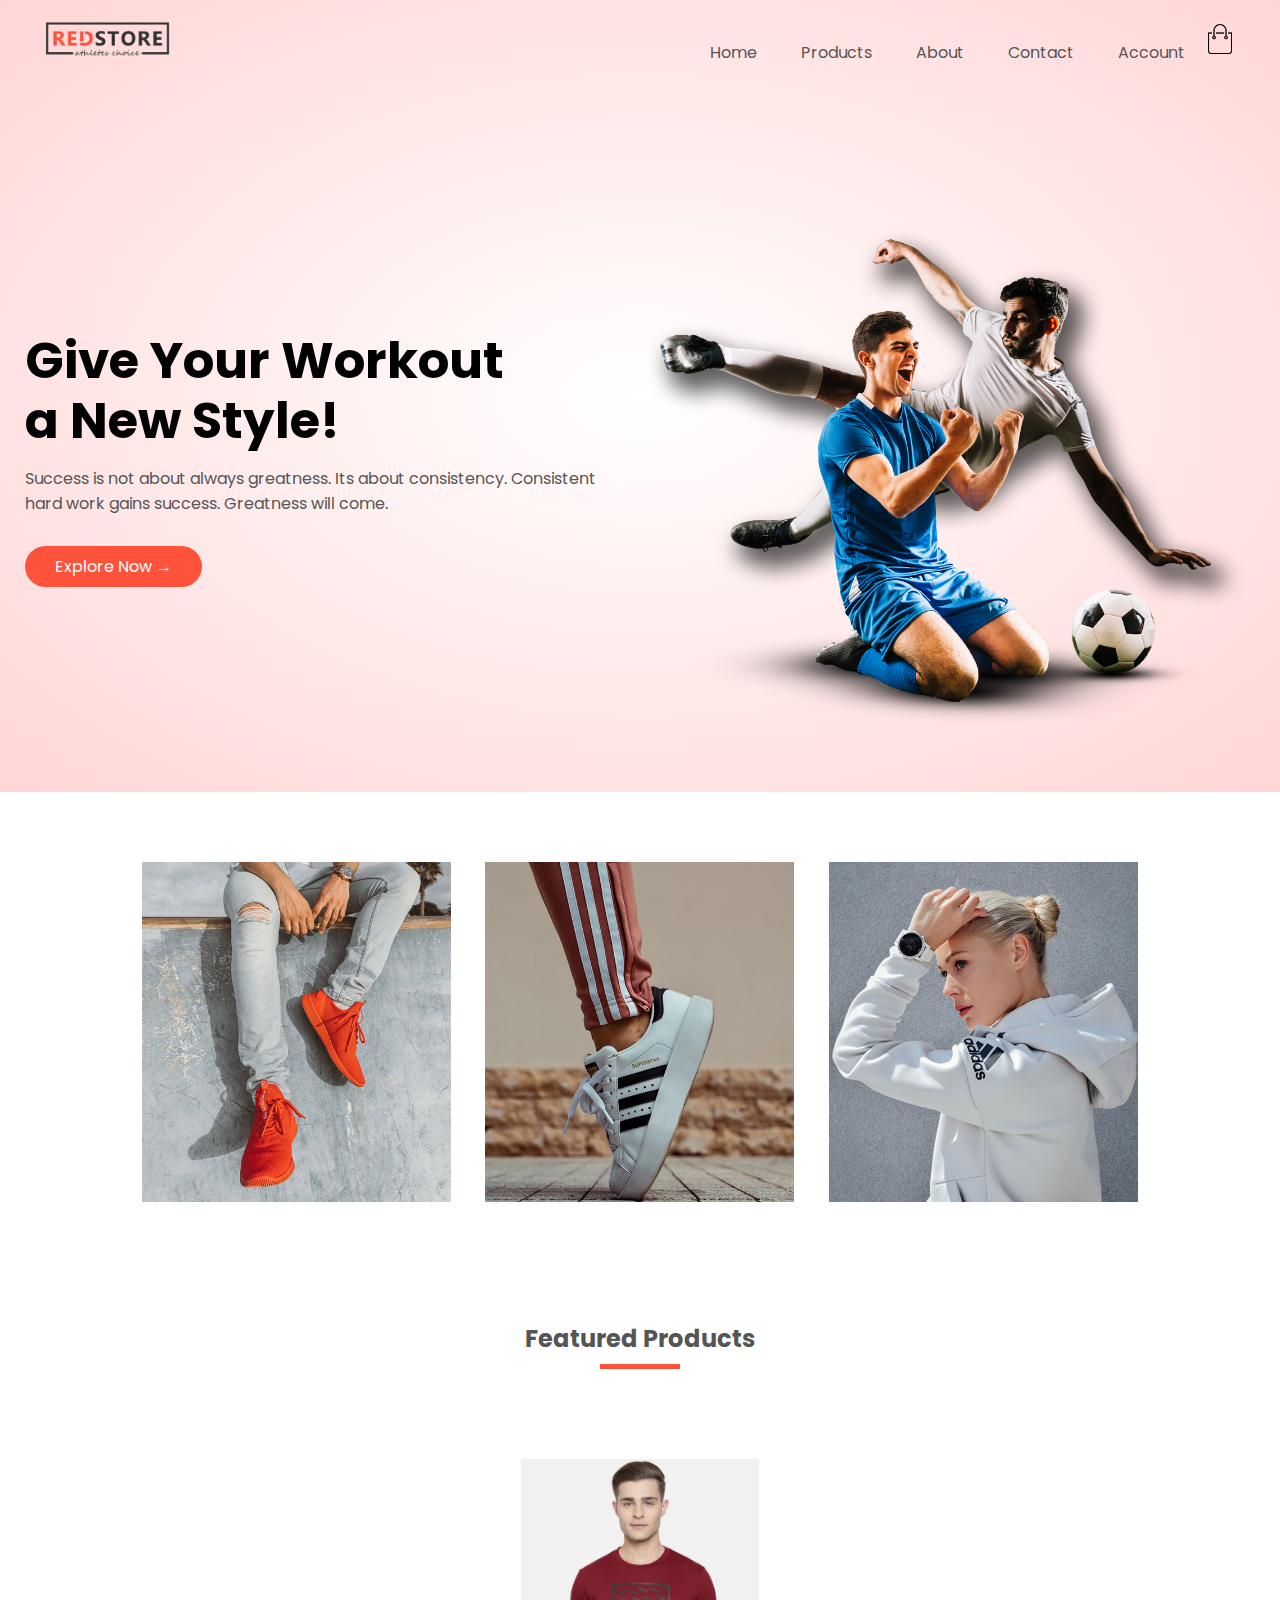
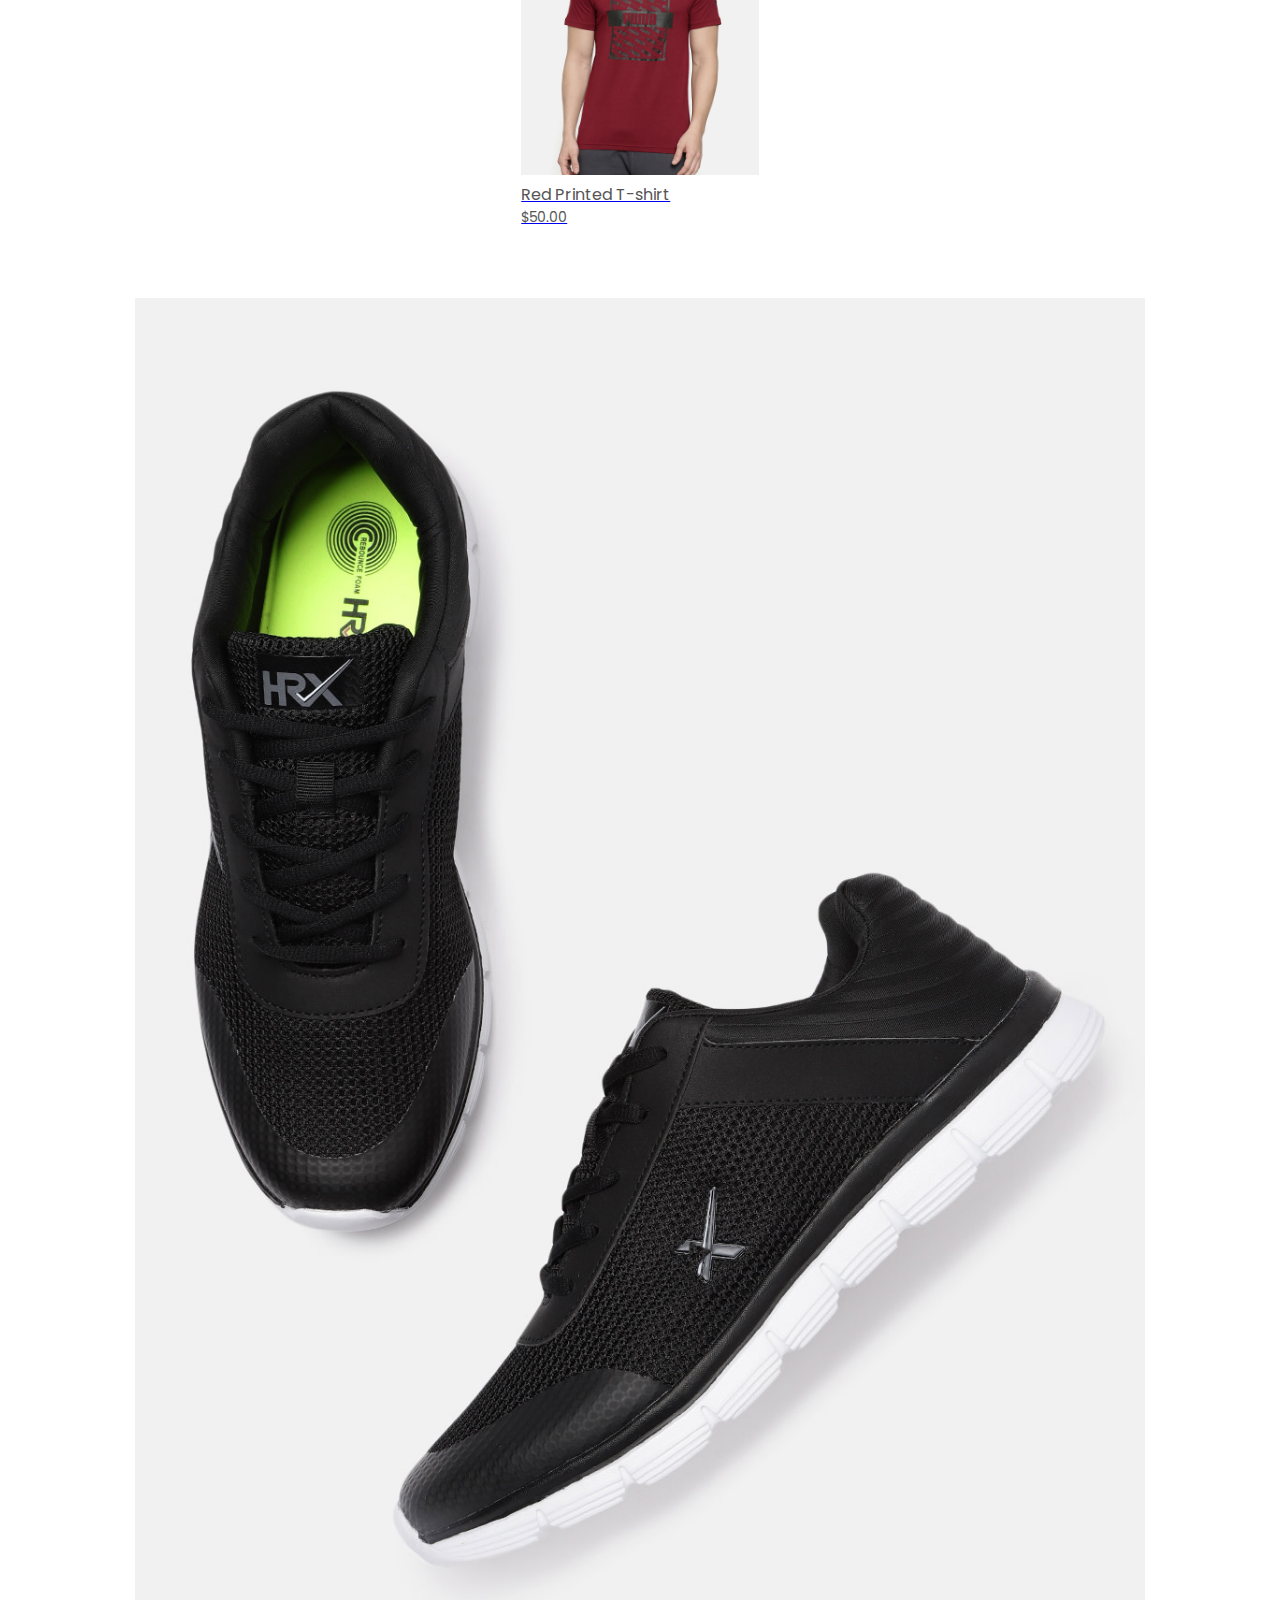
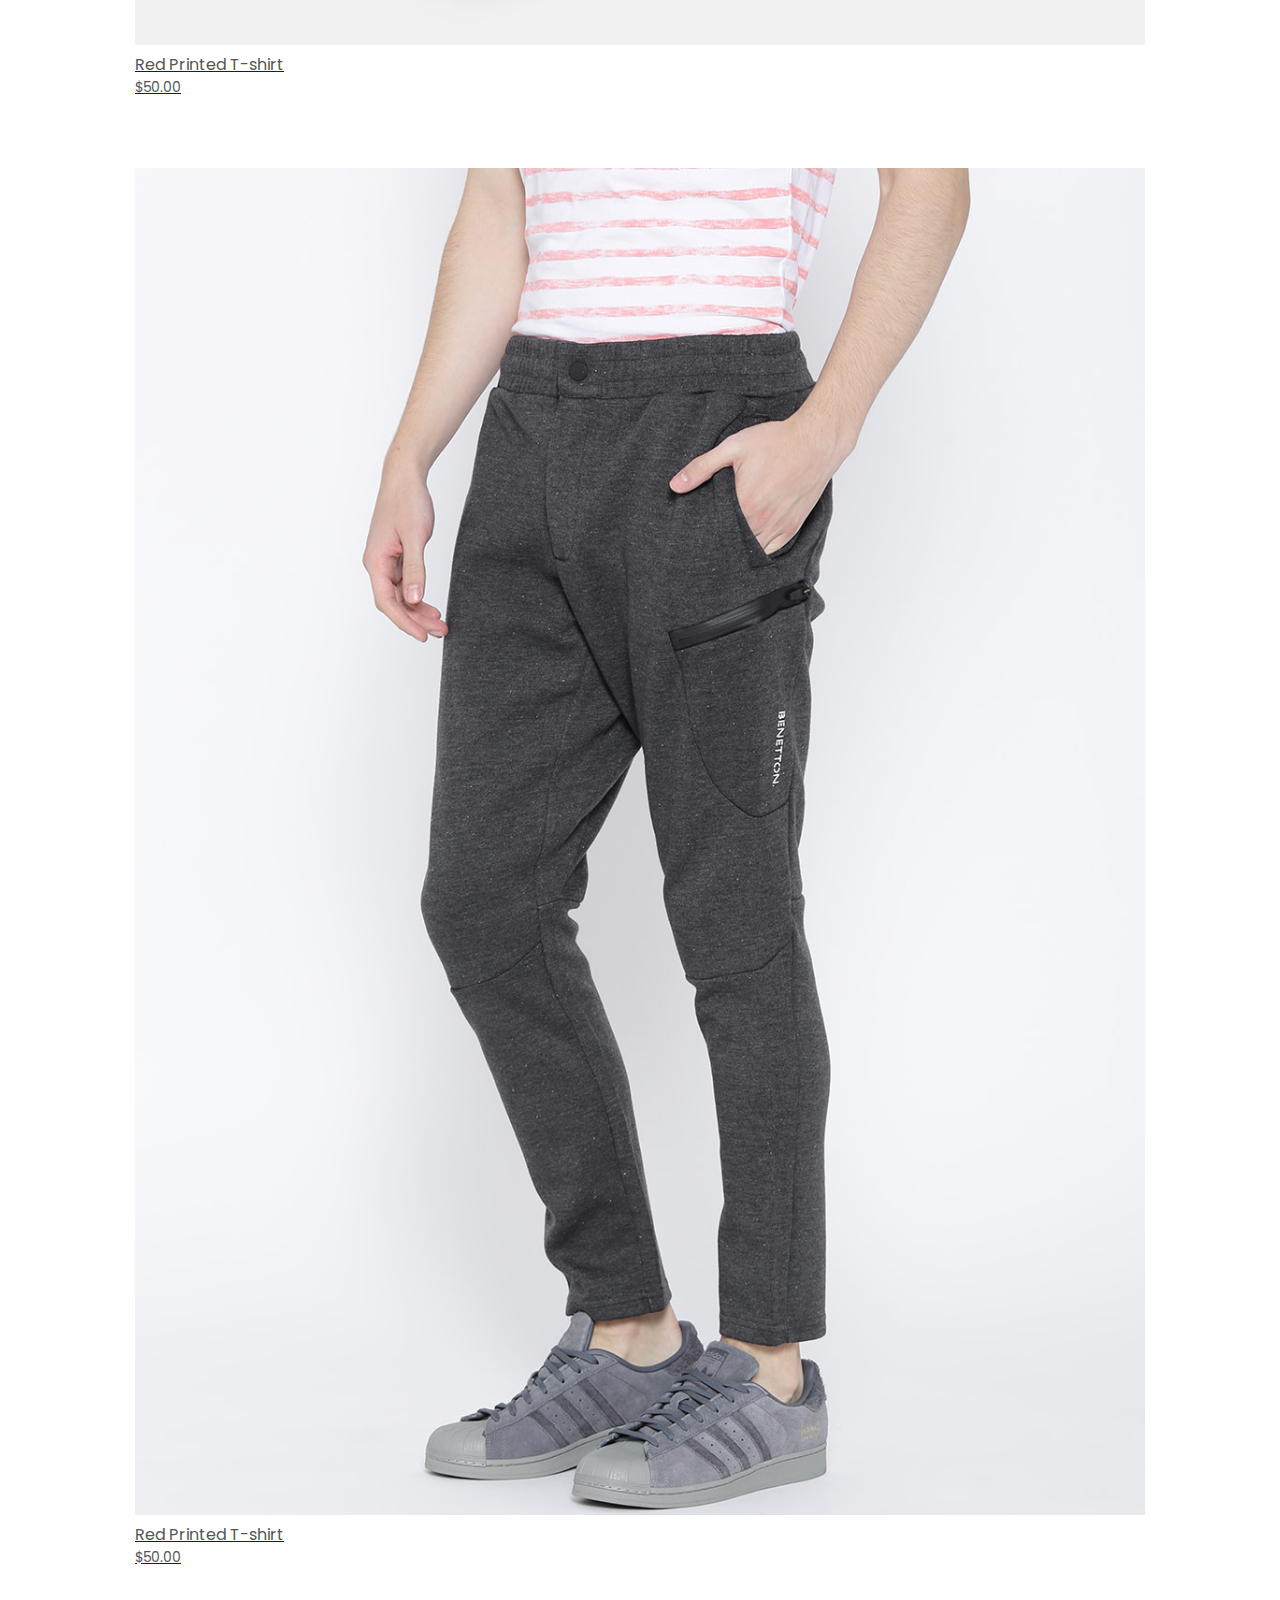
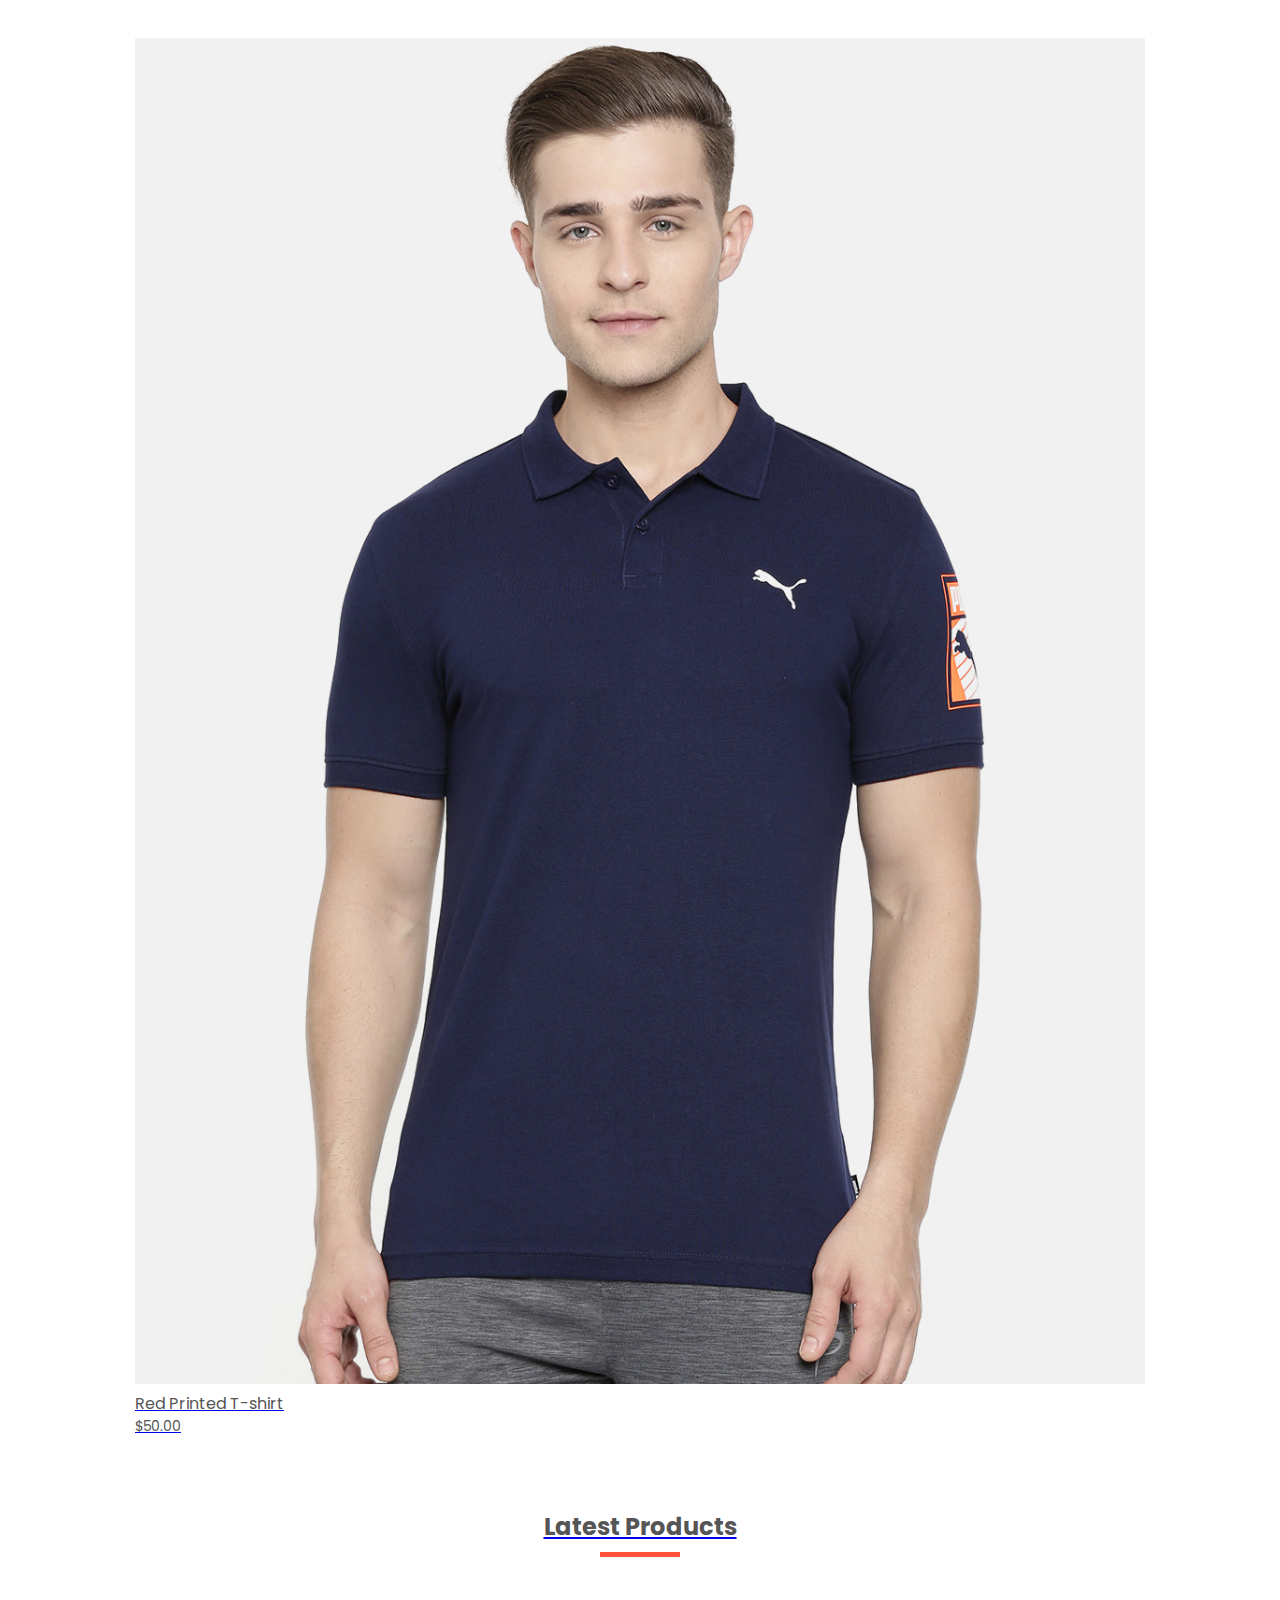
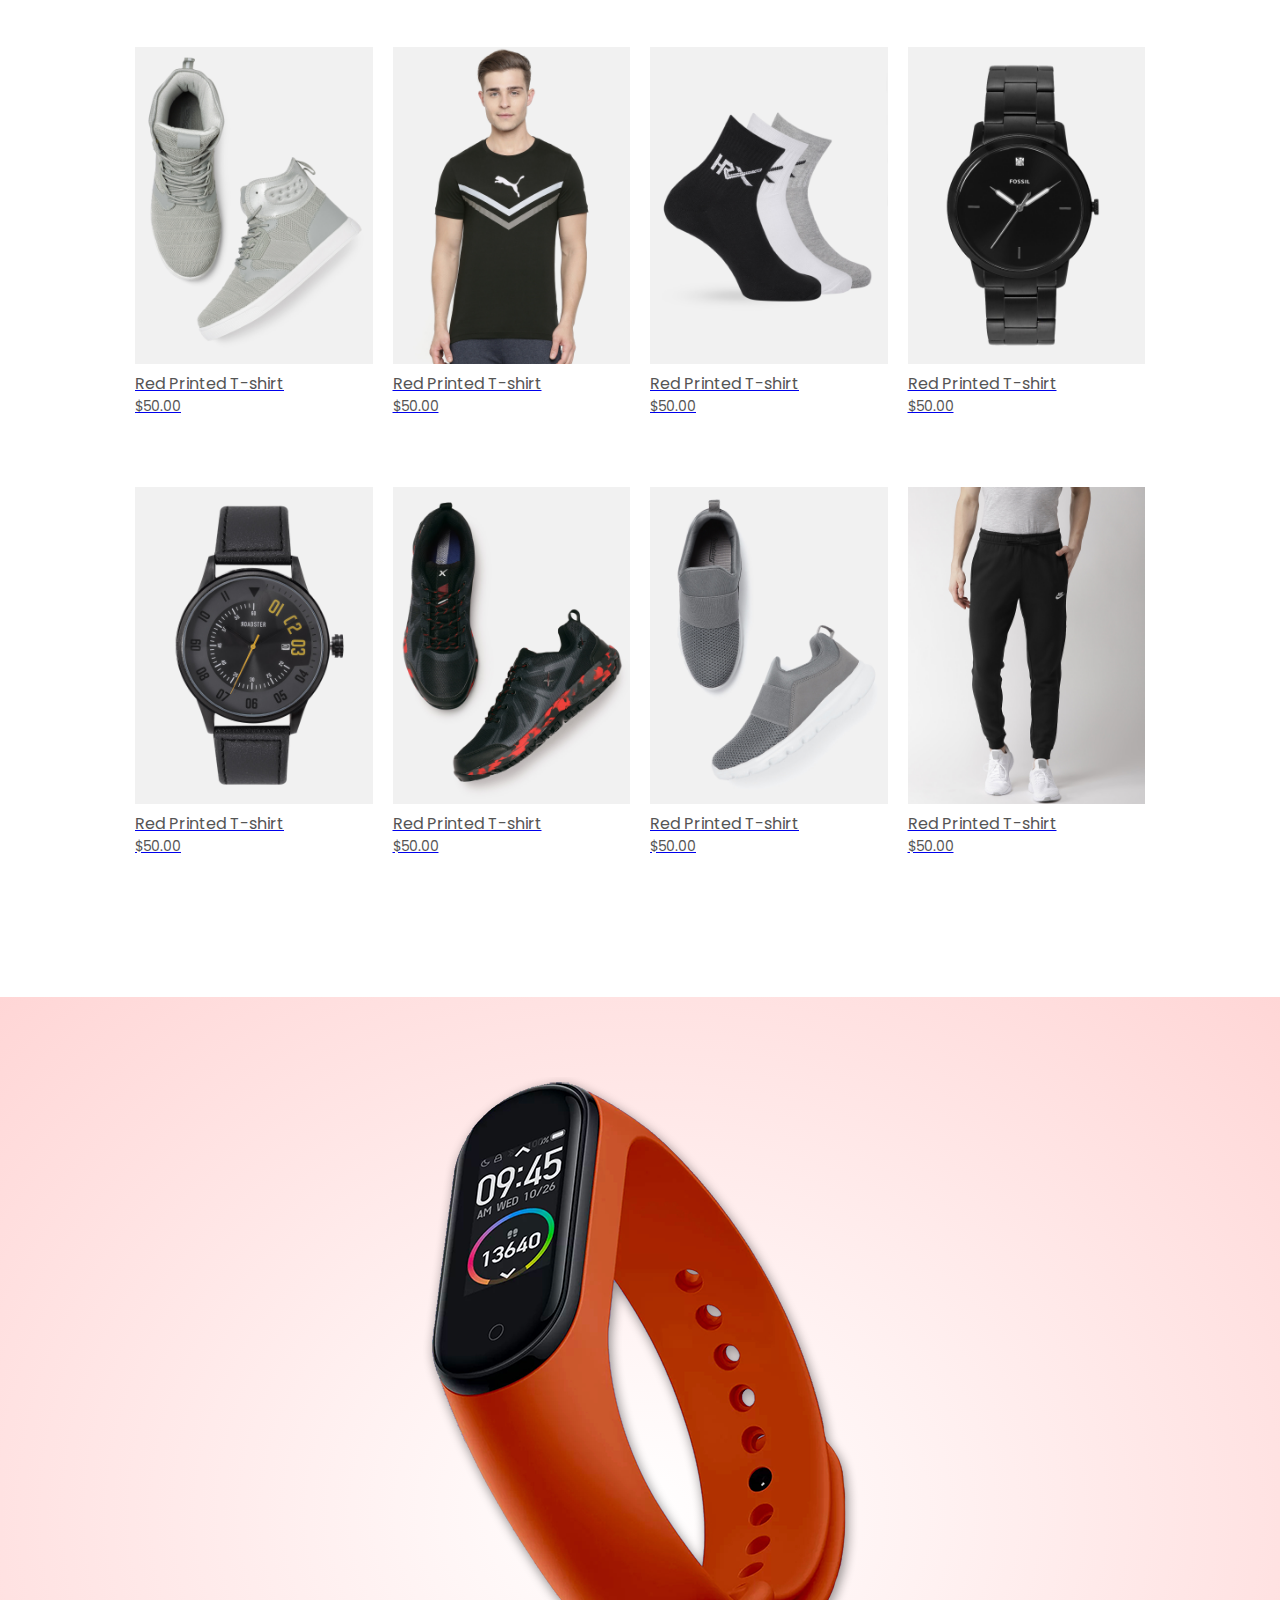
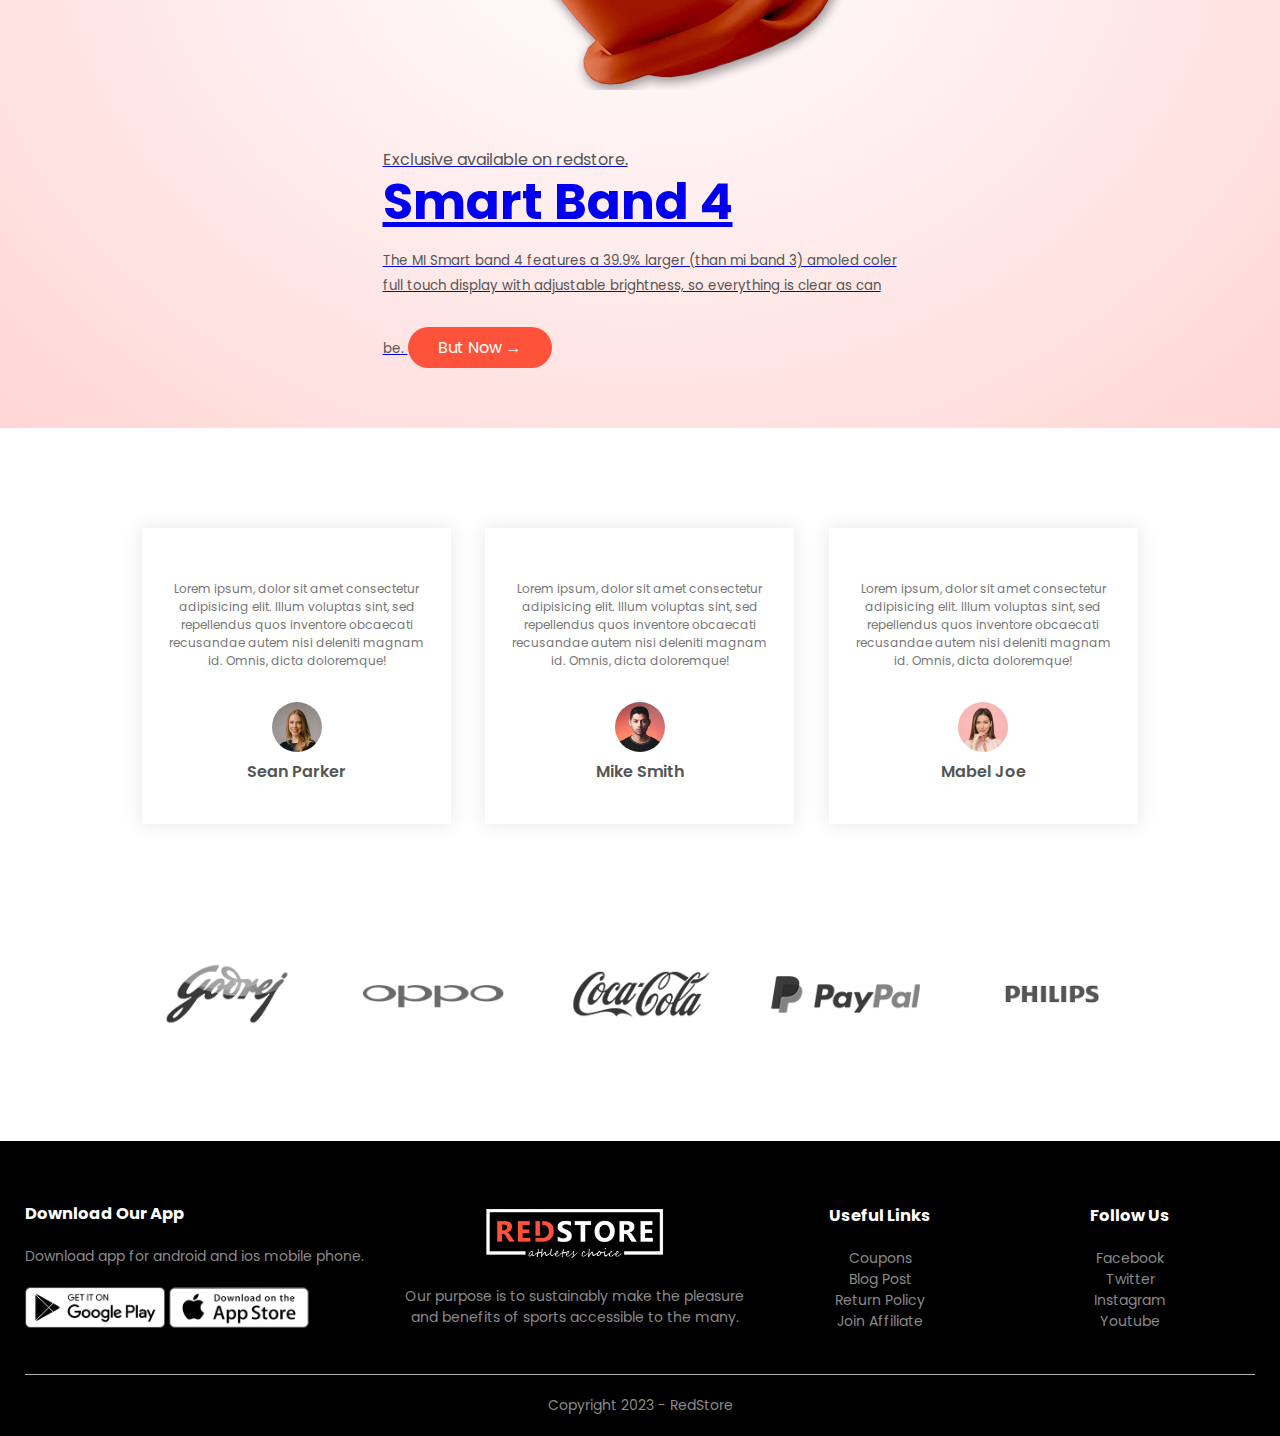
<file: index.html>
<!DOCTYPE html>
<html lang="en">

<head>
    <meta charset="UTF-8">
    <meta http-equiv="X-UA-Compatible" content="IE=edge">
    <meta name="viewport" content="width=device-width, initial-scale=1.0">
    <link rel="stylesheet"
        href="https://fonts.googleapis.com/css2?family=Poppins:wght@300;400;500;600;700&display=swap">
    <link rel="stylesheet" href="https://cdnjs.cloudflare.com/ajax/libs/font-awesome/6.3.0/css/all.min.css"
        integrity="sha512-SzlrxWUlpfuzQ+pcUCosxcglQRNAq/DZjVsC0lE40xsADsfeQoEypE+enwcOiGjk/bSuGGKHEyjSoQ1zVisanQ=="
        crossorigin="anonymous" referrerpolicy="no-referrer" />
    <title>RedStore | Ecommerce Website Design</title>
    <link rel="stylesheet" href="/style.css">
</head>

<body>
    <div class="header">
        <div class="container">
            <div class="navbar">
                <div class="logo">
                    <a href="index.html"><img src="/images/logo.png" width="125px"></a>
                </div>
                <nav>
                    <ul id="Menuitems">
                        <li> <a href="index.html">Home</a></li>
                        <li> <a href="products.html">Products</a></li>
                        <li> <a href="#">About</a></li>
                        <li> <a href="#">Contact</a></li>
                        <li> <a href="account.html">Account</a></li>
                    </ul>
                </nav>
                <a href="Cart.html"><img src="/images/cart.png" width="30px" height="30px"></a>
                <img src="/images/menu.png" class="menu-item" onclick="menutoggle()">
            </div>
            <div class="row">
                <div class="col-2">
                    <h1>Give Your Workout <br> a New Style!</h1>
                    <p>Success is not about always greatness. Its about consistency. Consistent <br> hard work gains
                        success.
                        Greatness will come.</p>
                    <a href="" class="btn">Explore Now &#8594;</a>
                </div>
                <div class="col-2">
                    <img src="/images/image1.png" alt="">
                </div>
            </div>
        </div>
    </div>

    <!-- categories -->
    <div class="categories">
        <div class="small-category">
            <div class="row">
                <div class="col-3">
                    <img src="/images/category-1.jpg">
                </div>
                <div class="col-3">
                    <img src="/images/category-2.jpg">
                </div>
                <div class="col-3">
                    <img src="/images/category-3.jpg">
                </div>
            </div>
        </div>
    </div>

    <!-- Featured Categories -->
    <div class="small-category">
        <h2 class="title"> Featured Products</h2>
        <div class="row">
            <div class="col-4">
                <a href="/Product-details.html"><img src="/images/product-1.jpg"></a>
                <a href="/Product-details.html"><h4>Red Printed T-shirt</h4>
                <div class="rating">
                    <i class="fa fa-star"></i>
                    <i class="fa fa-star"></i>
                    <i class="fa fa-star"></i>
                    <i class="fa fa-star"></i>
                    <i class="fa fa-star-half"></i>
                </div>
                <p>$50.00</p>
            </div>
            <div class="col-4">
                <img src="/images/product-2.jpg">
                <h4>Red Printed T-shirt</h4>
                <div class="rating">
                    <i class="fa fa-star"></i>
                    <i class="fa fa-star"></i>
                    <i class="fa fa-star"></i>
                    <i class="fa fa-star"></i>
                    <i class="fa fa-star-half"></i>
                </div>
                <p>$50.00</p>
            </div>
            <div class="col-4">
                <img src="/images/product-3.jpg">
                <h4>Red Printed T-shirt</h4>
                <div class="rating">
                    <i class="fa fa-star"></i>
                    <i class="fa fa-star"></i>
                    <i class="fa fa-star"></i>
                    <i class="fa fa-star"></i>
                    <i class="fa fa-star-half"></i>
                </div>
                <p>$50.00</p>
            </div>
            <div class="col-4">
                <img src="/images/product-4.jpg">
                <h4>Red Printed T-shirt</h4>
                <div class="rating">
                    <i class="fa fa-star"></i>
                    <i class="fa fa-star"></i>
                    <i class="fa fa-star"></i>
                    <i class="fa fa-star"></i>
                    <i class="fa fa-star-half"></i>
                </div>
                <p>$50.00</p>
            </div>
        </div>
        <h2 class="title"> Latest Products</h2>
        <div class="row">
            <div class="col-4">
                <img src="/images/product-5.jpg">
                <h4>Red Printed T-shirt</h4>
                <div class="rating">
                    <i class="fa fa-star"></i>
                    <i class="fa fa-star"></i>
                    <i class="fa fa-star"></i>
                    <i class="fa fa-star"></i>
                    <i class="fa fa-star-half"></i>
                </div>
                <p>$50.00</p>
            </div>
            <div class="col-4">
                <img src="/images/product-6.jpg">
                <h4>Red Printed T-shirt</h4>
                <div class="rating">
                    <i class="fa fa-star"></i>
                    <i class="fa fa-star"></i>
                    <i class="fa fa-star"></i>
                    <i class="fa fa-star"></i>
                    <i class="fa fa-star-half"></i>
                </div>
                <p>$50.00</p>
            </div>
            <div class="col-4">
                <img src="/images/product-7.jpg">
                <h4>Red Printed T-shirt</h4>
                <div class="rating">
                    <i class="fa fa-star"></i>
                    <i class="fa fa-star"></i>
                    <i class="fa fa-star"></i>
                    <i class="fa fa-star"></i>
                    <i class="fa fa-star-half"></i>
                </div>
                <p>$50.00</p>
            </div>
            <div class="col-4">
                <img src="/images/product-8.jpg">
                <h4>Red Printed T-shirt</h4>
                <div class="rating">
                    <i class="fa fa-star"></i>
                    <i class="fa fa-star"></i>
                    <i class="fa fa-star"></i>
                    <i class="fa fa-star"></i>
                    <i class="fa fa-star-half"></i>
                </div>
                <p>$50.00</p>
            </div>
        </div>
        <div class="row">
            <div class="col-4">
                <img src="/images/product-9.jpg">
                <h4>Red Printed T-shirt</h4>
                <div class="rating">
                    <i class="fa fa-star"></i>
                    <i class="fa fa-star"></i>
                    <i class="fa fa-star"></i>
                    <i class="fa fa-star"></i>
                    <i class="fa fa-star-half"></i>
                </div>
                <p>$50.00</p>
            </div>
            <div class="col-4">
                <img src="/images/product-10.jpg">
                <h4>Red Printed T-shirt</h4>
                <div class="rating">
                    <i class="fa fa-star"></i>
                    <i class="fa fa-star"></i>
                    <i class="fa fa-star"></i>
                    <i class="fa fa-star"></i>
                    <i class="fa fa-star-half"></i>
                </div>
                <p>$50.00</p>
            </div>
            <div class="col-4">
                <img src="/images/product-11.jpg">
                <h4>Red Printed T-shirt</h4>
                <div class="rating">
                    <i class="fa fa-star"></i>
                    <i class="fa fa-star"></i>
                    <i class="fa fa-star"></i>
                    <i class="fa fa-star"></i>
                    <i class="fa fa-star-half"></i>
                </div>
                <p>$50.00</p>
            </div>
            <div class="col-4">
                <img src="/images/product-12.jpg">
                <h4>Red Printed T-shirt</h4>
                <div class="rating">
                    <i class="fa fa-star"></i>
                    <i class="fa fa-star"></i>
                    <i class="fa fa-star"></i>
                    <i class="fa fa-star"></i>
                    <i class="fa fa-star-half"></i>
                </div>
                <p>$50.00</p>
            </div>
        </div>
    </div>

    <!-- offer -->
    <div class="offer">
        <div class="small-category">
            <div class="row">
                <div class="col-2">
                    <img src="images/exclusive.png" class="offer-img">
                </div>
                <div class="col-2">
                    <p>Exclusive available on redstore.</p>
                    <h1>Smart Band 4</h1>
                    <small>The MI Smart band 4 features a 39.9% larger (than mi band 3) amoled coler full touch display
                        with adjustable brightness, so everything is clear as can be. </small>
                    <a href="" class="btn">But Now &#8594; </a>
                </div>
            </div>
        </div>
    </div>

    <!-- testimonial -->

    <div class="testimonial">
        <div class="small-category">
            <div class="row">
                <div class="col-3">
                    <i class="fa fa-quote-left"></i>
                    <p> Lorem ipsum, dolor sit amet consectetur adipisicing elit. Illum voluptas sint, sed repellendus
                        quos inventore obcaecati recusandae autem nisi deleniti magnam id. Omnis, dicta doloremque!</p>
                    <div class="rating">
                        <i class="fa fa-star"></i>
                        <i class="fa fa-star"></i>
                        <i class="fa fa-star"></i>
                        <i class="fa fa-star"></i>
                        <i class="fa fa-star-half"></i>
                    </div>
                    <img src="/images/user-1.png">
                    <h3>Sean Parker </h3>
                </div>
                <div class="col-3">
                    <i class="fa fa-quote-left"></i>
                    <p> Lorem ipsum, dolor sit amet consectetur adipisicing elit. Illum voluptas sint, sed repellendus
                        quos inventore obcaecati recusandae autem nisi deleniti magnam id. Omnis, dicta doloremque!</p>
                    <div class="rating">
                        <i class="fa fa-star"></i>
                        <i class="fa fa-star"></i>
                        <i class="fa fa-star"></i>
                        <i class="fa fa-star"></i>
                        <i class="fa fa-star-half"></i>
                    </div>
                    <img src="/images/user-2.png">
                    <h3>Mike Smith</h3>
                </div>
                <div class="col-3">
                    <i class="fa fa-quote-left"></i>
                    <p> Lorem ipsum, dolor sit amet consectetur adipisicing elit. Illum voluptas sint, sed repellendus
                        quos inventore obcaecati recusandae autem nisi deleniti magnam id. Omnis, dicta doloremque!</p>
                    <div class="rating">
                        <i class="fa fa-star"></i>
                        <i class="fa fa-star"></i>
                        <i class="fa fa-star"></i>
                        <i class="fa fa-star"></i>
                        <i class="fa fa-star-half"></i>
                    </div>
                    <img src="/images/user-3.png">
                    <h3>Mabel Joe </h3>
                </div>
            </div>
        </div>
    </div>

    <!-- Brands -->

    <div class="brands">
        <div class="small-category">
            <div class="row">
                <div class="col-5">
                    <img src="/images/logo-godrej.png">
                </div>
                <div class="col-5">
                    <img src="/images/logo-oppo.png">
                </div>
                <div class="col-5">
                    <img src="/images/logo-coca-cola.png">
                </div>
                <div class="col-5">
                    <img src="/images/logo-paypal.png">
                </div>
                <div class="col-5">
                    <img src="/images/logo-philips.png">
                </div>
            </div>
        </div>
    </div>

    <!-- footer -->

    <div class="footer">
        <div class="container">
            <div class="row">
                <div class="footer-col-1">
                    <h3>Download Our App</h3>
                    <p>Download app for android and ios mobile phone.</p>
                    <div class="app-logo">
                        <img src="/images/play-store.png">
                        <img src="/images/app-store.png">
                    </div>
                </div>
                <div class="footer-col-2">
                    <img src="/images/logo-white.png">
                    <p>Our purpose is to sustainably make the pleasure and benefits of sports accessible to the
                        many.</p>
                </div>
                <div class="footer-col-3">
                    <h3>Useful Links</h3>
                    <ul>
                        <li>Coupons</li>
                        <li>Blog Post</li>
                        <li>Return Policy</li>
                        <li>Join Affiliate</li>
                    </ul>
                </div>
                <div class="footer-col-4">
                    <h3>Follow Us</h3>
                    <ul>
                        <li>Facebook</li>
                        <li>Twitter</li>
                        <li>Instagram</li>
                        <li>Youtube</li>
                    </ul>
                </div>
            </div>
            <hr>
            <p class="copyright"> Copyright 2023 - RedStore</p>
        </div>
    </div>


<!-- JS for toggle menu -->

<script>

    var Menuitems = document.getElementById("Menuitems");

    Menuitems.style.maxHeight = "0px";

    function menutoggle(){
        if(Menuitems.style.maxHeight == "0px")
        {
            Menuitems.style.maxHeight ="200px";
        }
        else
        {
            Menuitems.style.maxHeight = "0px";
        }
    }

</script>


</body>

</html>
</file>
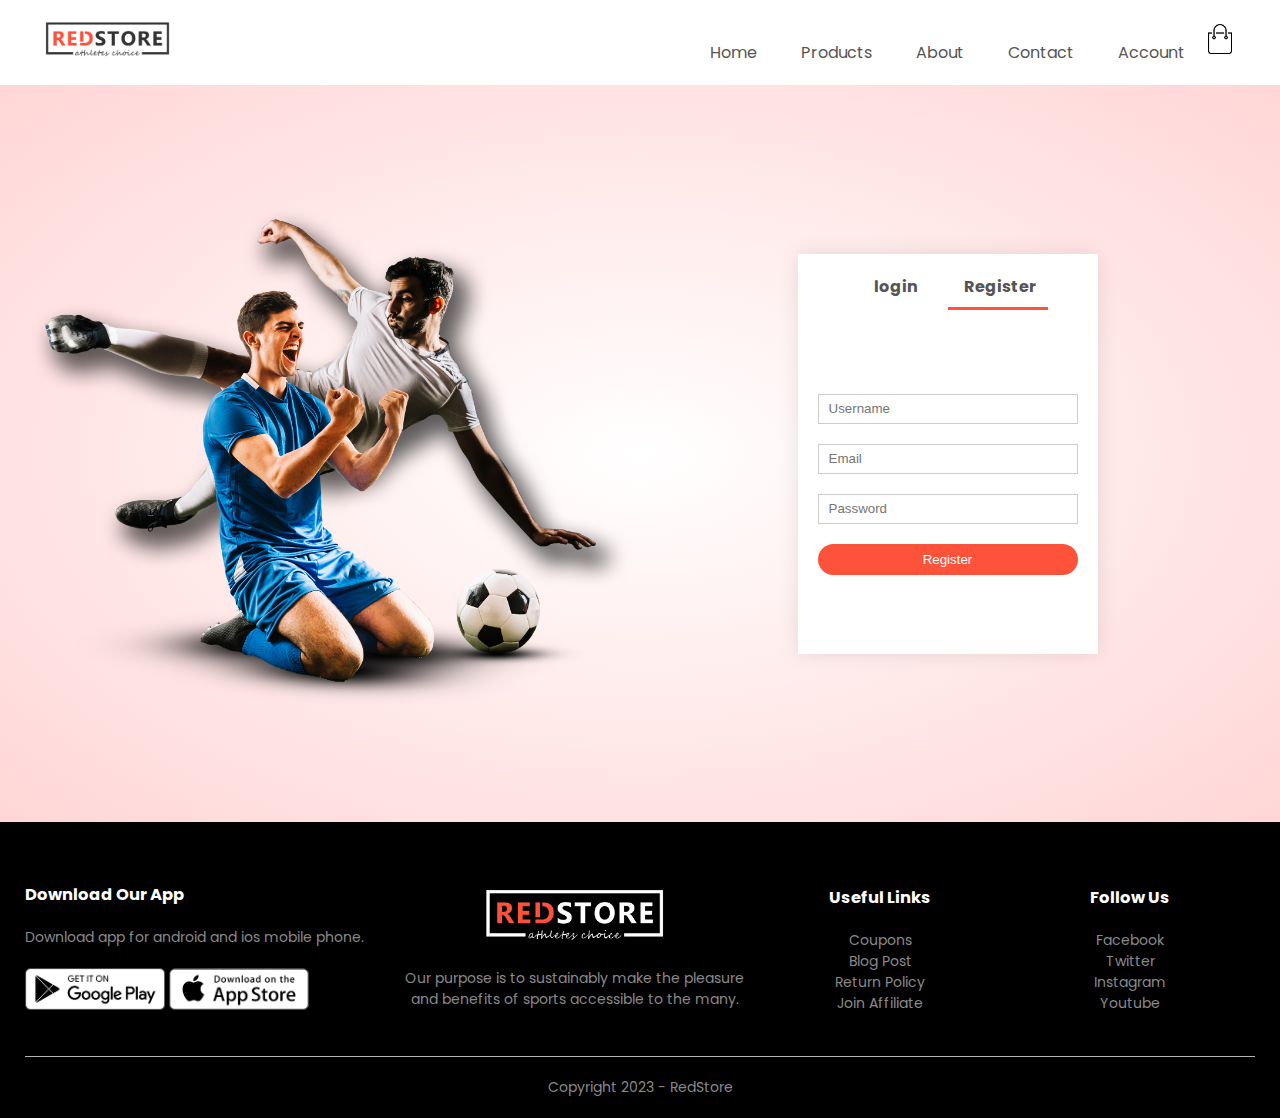
<file: account.html>
<!DOCTYPE html>
<html lang="en">

<head>
    <meta charset="UTF-8">
    <meta http-equiv="X-UA-Compatible" content="IE=edge">
    <meta name="viewport" content="width=device-width, initial-scale=1.0">
    <link rel="stylesheet"
        href="https://fonts.googleapis.com/css2?family=Poppins:wght@300;400;500;600;700&display=swap">
    <link rel="stylesheet" href="https://cdnjs.cloudflare.com/ajax/libs/font-awesome/6.3.0/css/all.min.css"
        integrity="sha512-SzlrxWUlpfuzQ+pcUCosxcglQRNAq/DZjVsC0lE40xsADsfeQoEypE+enwcOiGjk/bSuGGKHEyjSoQ1zVisanQ=="
        crossorigin="anonymous" referrerpolicy="no-referrer" />
    <title>Shopping Cart - RedStore</title>
    <link rel="stylesheet" href="/style.css">
    <link rel="shortcut icon" href="#">
</head>

<body>

    <div class="container">
        <div class="navbar">
            <div class="logo">
                <a href="index.html"><img src="/images/logo.png" width="125px"></a>
            </div>
            <nav>
                <ul id="Menuitems">
                    <li> <a href="index.html">Home</a></li>
                    <li> <a href="products.html">Products</a></li>
                    <li> <a href="#">About</a></li>
                    <li> <a href="#">Contact</a></li>
                    <li> <a href="account.html">Account</a></li>
                </ul>
            </nav>
            <a href="Cart.html"><img src="/images/cart.png" width="30px" height="30px"></a>
            <img src="/images/menu.png" class="menu-item" onclick="menutoggle()">
        </div>
    </div>

    <!-- -------------------Account page--------------------- -->

    <div class="account-page">
        <div class="container">
            <div class="row">
                <div class="col-2">
                    <img src="/images/image1.png">
                </div>
                <div class="col-2">
                    <div class="form-container">
                        <div class="form-btn">
                            <span onclick="login ()" >login</span>
                            <span onclick="register ()" >Register</span>
                            <hr id="Indicator">
                        </div>
                        <form id="loginForm">
                            <input type="text" placeholder="Username">
                            <input type="password" placeholder="Password">
                            <button type="Submit" class="btn">Login</button>
                            <a href="">Forgot Password</a>
                        </form>
                        <form id="RegisterForm"> 
                            <input type="text" placeholder="Username">
                            <input type="email" placeholder="Email">
                            <input type="password" placeholder="Password">
                            <button type="Submit" class="btn">Register</button>
                        </form>
                    </div>
                </div>
            </div>
        </div>
    </div>

    <!-- footer -->

    <div class="footer">
        <div class="container">
            <div class="row">
                <div class="footer-col-1">
                    <h3>Download Our App</h3>
                    <p>Download app for android and ios mobile phone.</p>
                    <div class="app-logo">
                        <img src="/images/play-store.png">
                        <img src="/images/app-store.png">
                    </div>
                </div>
                <div class="footer-col-2">
                    <img src="/images/logo-white.png">
                    <p>Our purpose is to sustainably make the pleasure and benefits of sports accessible to the
                        many.</p>
                </div>
                <div class="footer-col-3">
                    <h3>Useful Links</h3>
                    <ul>
                        <li>Coupons</li>
                        <li>Blog Post</li>
                        <li>Return Policy</li>
                        <li>Join Affiliate</li>
                    </ul>
                </div>
                <div class="footer-col-4">
                    <h3>Follow Us</h3>
                    <ul>
                        <li>Facebook</li>
                        <li>Twitter</li>
                        <li>Instagram</li>
                        <li>Youtube</li>
                    </ul>
                </div>
            </div>
            <hr>
            <p class="copyright"> Copyright 2023 - RedStore</p>
        </div>
    </div>


    <!-- JS for toggle menu -->

    <script>

        var Menuitems = document.getElementById("Menuitems");

        Menuitems.style.maxHeight = "0px";

        function menutoggle() {
            if (Menuitems.style.maxHeight == "0px") {
                Menuitems.style.maxHeight = "200px";
            }
            else {
                Menuitems.style.maxHeight = "0px";
            }
        }

    </script>

<!-- -----------------------JS for Toggle form-------------------------- -->
    <script>
    
    var loginForm = document.getElementById("loginForm");
    var RegisterForm = document.getElementById("RegisterForm");
    var Indicator = document.getElementById("Indicator");
    
    function login(){

        loginForm.style.transform = "translateX(300px)";
        RegisterForm.style.transform = "translateX(300px)";
        Indicator.style.transform = "translateX(45px)";
    }

    function register(){

        loginForm.style.transform ="translateX(0px)";
        RegisterForm.style.transform ="translateX(0px)";
        Indicator.style.transform = "translateX(150px)";
    }

    </script>
</body>

</html>
</file>
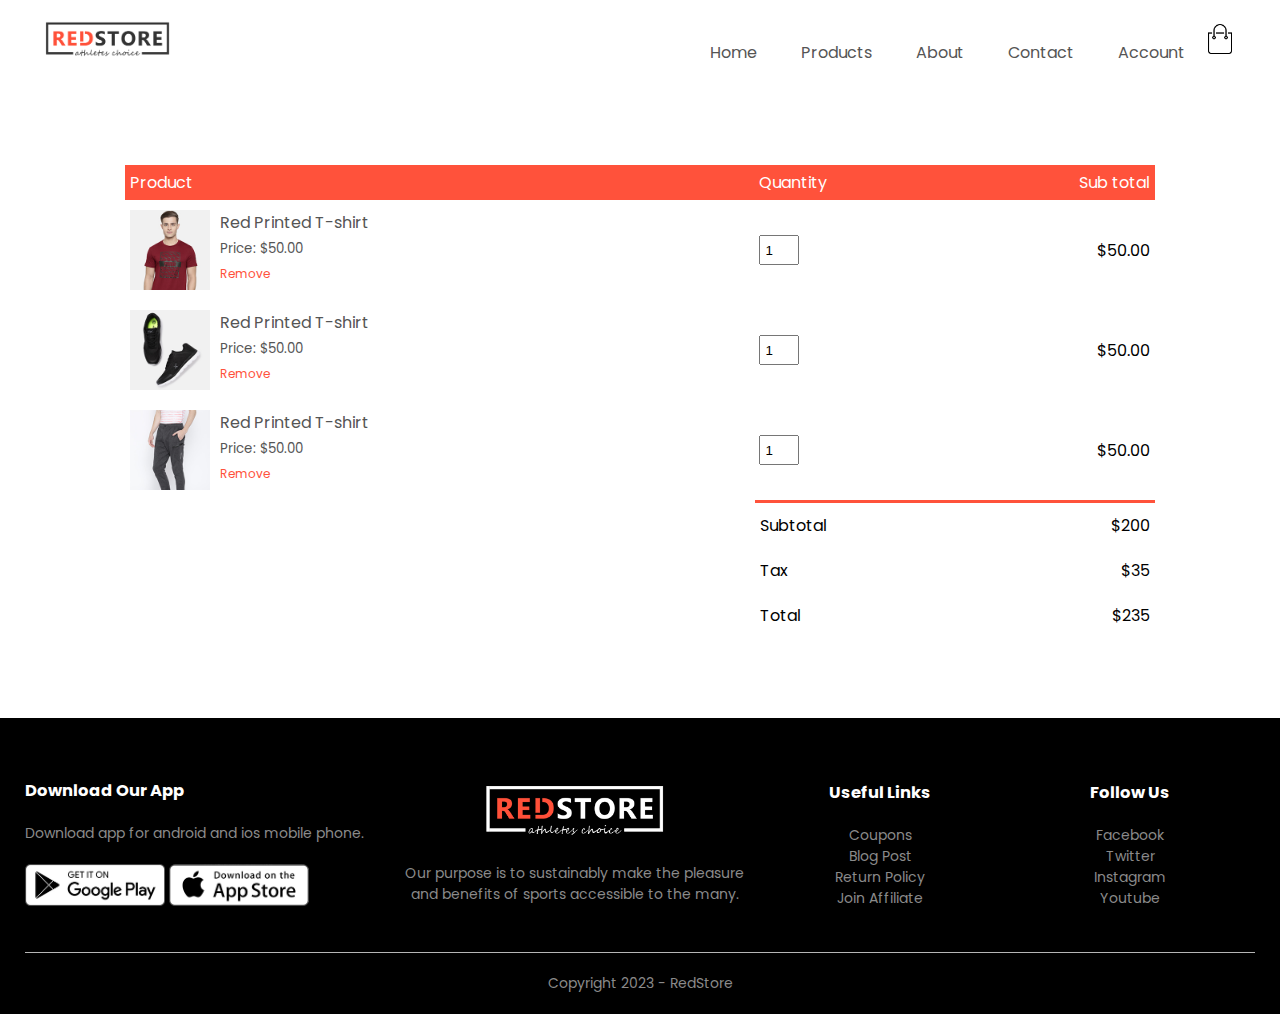
<file: Cart.html>
<!DOCTYPE html>
<html lang="en">

<head>
    <meta charset="UTF-8">
    <meta http-equiv="X-UA-Compatible" content="IE=edge">
    <meta name="viewport" content="width=device-width, initial-scale=1.0">
    <link rel="stylesheet"
        href="https://fonts.googleapis.com/css2?family=Poppins:wght@300;400;500;600;700&display=swap">
    <link rel="stylesheet" href="https://cdnjs.cloudflare.com/ajax/libs/font-awesome/6.3.0/css/all.min.css"
        integrity="sha512-SzlrxWUlpfuzQ+pcUCosxcglQRNAq/DZjVsC0lE40xsADsfeQoEypE+enwcOiGjk/bSuGGKHEyjSoQ1zVisanQ=="
        crossorigin="anonymous" referrerpolicy="no-referrer" />
    <title>Shopping Cart - RedStore</title>
    <link rel="stylesheet" href="/style.css">
    <link rel="shortcut icon" href="#">
</head>

<body>

    <div class="container">
        <div class="navbar">
            <div class="logo">
                <a href="index.html"><img src="/images/logo.png" width="125px"></a>
            </div>
            <nav>
                <ul id="Menuitems">
                    <li> <a href="index.html">Home</a></li>
                    <li> <a href="products.html">Products</a></li>
                    <li> <a href="#">About</a></li>
                    <li> <a href="#">Contact</a></li>
                    <li> <a href="account.html">Account</a></li>
                </ul>
            </nav>
            <a href="Cart.html"><img src="/images/cart.png" width="30px" height="30px"></a>
            <img src="/images/menu.png" class="menu-item" onclick="menutoggle()">
        </div>
    </div>

  <!-- -------------------Cart Items Details--------------------- -->

    <div class="small-category cart-page">
        
        <table>
            <tr>
                <th>Product</th>
                <th>Quantity</th>
                <th>Sub total</th>
            </tr>
            <tr>
                <td>
                    <div class="cart-info">
                        <img src="/images/buy-1.jpg">
                        <div>
                            <p>Red Printed T-shirt</p>
                            <small>Price: $50.00</small>
                            <br>
                            <a href="">Remove</a>
                        </div>
                    </div>
                    
                </td>
                <td><input type="number" value="1"></td>
                <td>$50.00</td>

            </tr>
            <tr>
                <td>
                    <div class="cart-info">
                        <img src="/images/buy-2.jpg">
                        <div>
                            <p>Red Printed T-shirt</p>
                            <small>Price: $50.00</small>
                            <br>
                            <a href="">Remove</a>
                        </div>
                    </div>
                    
                </td>
                <td><input type="number" value="1"></td>
                <td>$50.00</td>

            </tr>
            <tr>
                <td>
                    <div class="cart-info">
                        <img src="/images/buy-3.jpg">
                        <div>
                            <p>Red Printed T-shirt</p>
                            <small>Price: $50.00</small>
                            <br>
                            <a href="">Remove</a>
                        </div>
                    </div>
                    
                </td>
                <td><input type="number" value="1"></td>
                <td>$50.00</td>

            </tr>
        </table>
        

        <div class="total-price">
            <table>
                <tr>
                    <td>Subtotal</td>
                    <td>$200</td>
                </tr>
                <tr>
                    <td>Tax</td>
                    <td>$35</td>
                </tr>
                <tr>
                    <td>Total</td>
                    <td>$235</td>
                </tr>
            </table>
        </div>
    </div>

    <!-- footer -->

    <div class="footer">
        <div class="container">
            <div class="row">
                <div class="footer-col-1">
                    <h3>Download Our App</h3>
                    <p>Download app for android and ios mobile phone.</p>
                    <div class="app-logo">
                        <img src="/images/play-store.png">
                        <img src="/images/app-store.png">
                    </div>
                </div>
                <div class="footer-col-2">
                    <img src="/images/logo-white.png">
                    <p>Our purpose is to sustainably make the pleasure and benefits of sports accessible to the
                        many.</p>
                </div>
                <div class="footer-col-3">
                    <h3>Useful Links</h3>
                    <ul>
                        <li>Coupons</li>
                        <li>Blog Post</li>
                        <li>Return Policy</li>
                        <li>Join Affiliate</li>
                    </ul>
                </div>
                <div class="footer-col-4">
                    <h3>Follow Us</h3>
                    <ul>
                        <li>Facebook</li>
                        <li>Twitter</li>
                        <li>Instagram</li>
                        <li>Youtube</li>
                    </ul>
                </div>
            </div>
            <hr>
            <p class="copyright"> Copyright 2023 - RedStore</p>
        </div>
    </div>


    <!-- JS for toggle menu -->

    <script>

        var Menuitems = document.getElementById("Menuitems");

        Menuitems.style.maxHeight = "0px";

        function menutoggle() {
            if (Menuitems.style.maxHeight == "0px") {
                Menuitems.style.maxHeight = "200px";
            }
            else {
                Menuitems.style.maxHeight = "0px";
            }
        }

    </script>

    

</body>

</html>
</file>
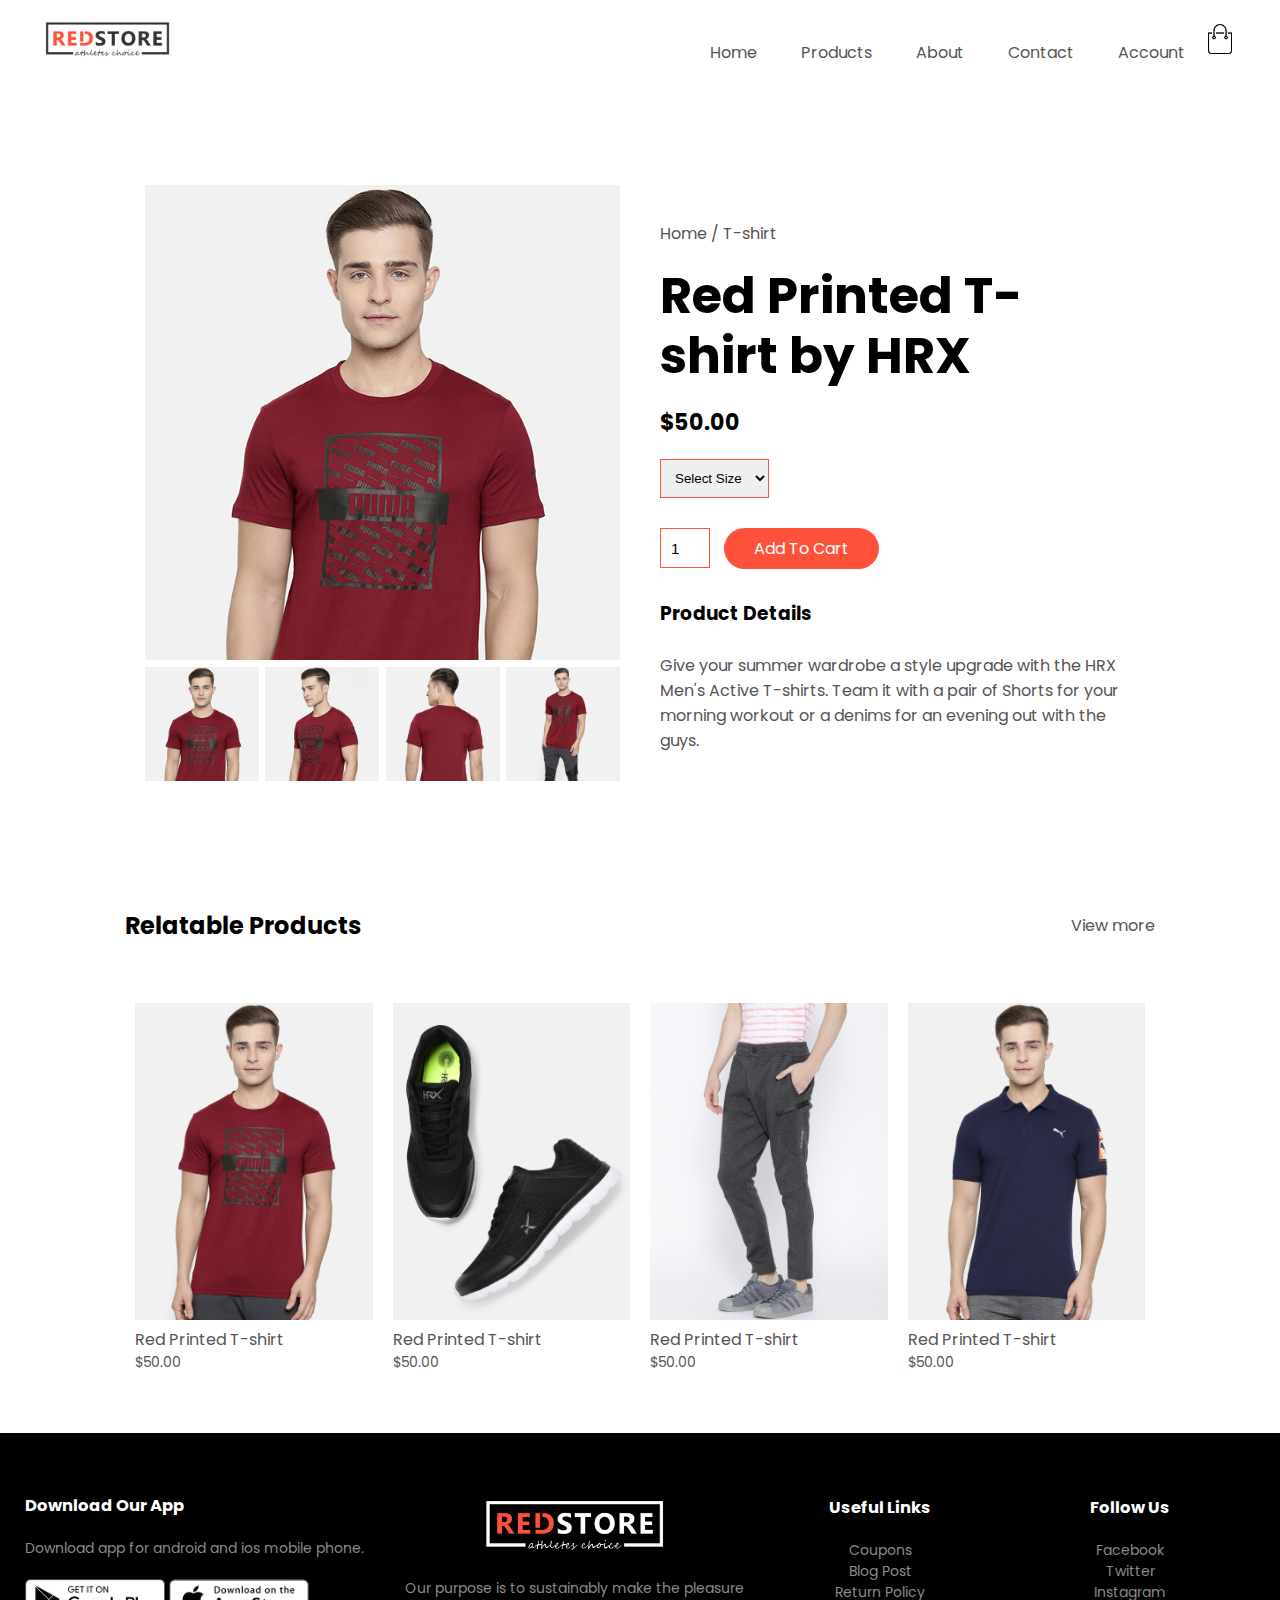
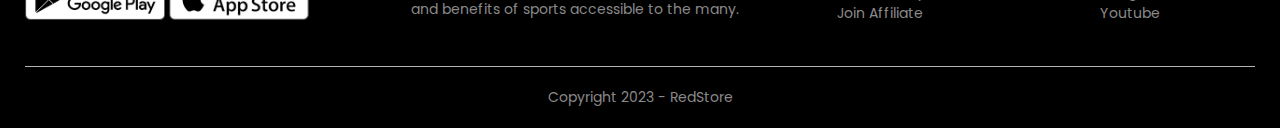
<file: Product-details.html>
<!DOCTYPE html>
<html lang="en">

<head>
    <meta charset="UTF-8">
    <meta http-equiv="X-UA-Compatible" content="IE=edge">
    <meta name="viewport" content="width=device-width, initial-scale=1.0">
    <link rel="stylesheet"
        href="https://fonts.googleapis.com/css2?family=Poppins:wght@300;400;500;600;700&display=swap">
    <link rel="stylesheet" href="https://cdnjs.cloudflare.com/ajax/libs/font-awesome/6.3.0/css/all.min.css"
        integrity="sha512-SzlrxWUlpfuzQ+pcUCosxcglQRNAq/DZjVsC0lE40xsADsfeQoEypE+enwcOiGjk/bSuGGKHEyjSoQ1zVisanQ=="
        crossorigin="anonymous" referrerpolicy="no-referrer" />
    <title>Single Product Details - RedStore</title>
    <link rel="stylesheet" href="/style.css">
    <link rel="shortcut icon" href="#">
</head>

<body>

    <div class="container">
        <div class="navbar">
            <div class="logo">
                <a href="index.html"><img src="/images/logo.png" width="125px"></a>
            </div>
            <nav>
                <ul id="Menuitems">
                    <li> <a href="index.html">Home</a></li>
                    <li> <a href="products.html">Products</a></li>
                    <li> <a href="#">About</a></li>
                    <li> <a href="#">Contact</a></li>
                    <li> <a href="account.html">Account</a></li>
                </ul>
            </nav>
            <a href="Cart.html"><img src="/images/cart.png" width="30px" height="30px"></a>
            <img src="/images/menu.png" class="menu-item" onclick="menutoggle()">
        </div>
    </div>

    <!------------------Single Product Detials--------------------------->
    <div class="small-category single-product">
        <div class="row">
            <div class="col-2">
                <img src="/images/gallery-1.jpg" id="ProductImg">
                <div class="small-img-row">
                    <div class="small-img-col">
                        <img src="/images/gallery-1.jpg" width="100%" class="SmallImg">
                    </div>
                    <div class="small-img-col">
                        <img src="/images/gallery-2.jpg" width="100%" class="SmallImg">
                    </div>
                    <div class="small-img-col">
                        <img src="/images/gallery-3.jpg" width="100%" class="SmallImg">
                    </div>
                    <div class="small-img-col">
                        <img src="/images/gallery-4.jpg" width="100%" class="SmallImg">
                    </div>
                </div>
            </div>
            <div class="col-2">
                <p>Home / T-shirt</p>
                <h1>Red Printed T-shirt by HRX</h1>
                <h4>$50.00</h4>
                <select>
                    <option>Select Size</option>
                    <option>XXL</option>
                    <option>XL</option>
                    <option>Large</option>
                    <option>Medium</option>
                    <option>Small</option>
                </select>
                <input type="number" value="1">
                <a href="" class="btn">Add To Cart</a>
    
                <h3>Product Details <i class="fa fa-indent"></i></h3>
                <br>
                <p>Give your summer wardrobe a style upgrade with the HRX Men's Active T-shirts. Team it with a pair of
                    Shorts for your morning workout or a denims for an evening out with the guys.</p>
            </div>
        </div>
    </div>

    <!-- ---------------Title-------------- -->

    <div class="small-category">
        <div class="row row-2">
            <h2>Relatable Products </h2>
            <p>View more</p>
        </div>
    </div>

    <div class="small-category">
        <div class="row">
            <div class="col-4">
                <img src="/images/product-1.jpg">
                <h4>Red Printed T-shirt</h4>
                <div class="rating">
                    <i class="fa fa-star"></i>
                    <i class="fa fa-star"></i>
                    <i class="fa fa-star"></i>
                    <i class="fa fa-star"></i>
                    <i class="fa fa-star-half"></i>
                </div>
                <p>$50.00</p>
            </div>
            <div class="col-4">
                <img src="/images/product-2.jpg">
                <h4>Red Printed T-shirt</h4>
                <div class="rating">
                    <i class="fa fa-star"></i>
                    <i class="fa fa-star"></i>
                    <i class="fa fa-star"></i>
                    <i class="fa fa-star"></i>
                    <i class="fa fa-star-half"></i>
                </div>
                <p>$50.00</p>
            </div>
            <div class="col-4">
                <img src="/images/product-3.jpg">
                <h4>Red Printed T-shirt</h4>
                <div class="rating">
                    <i class="fa fa-star"></i>
                    <i class="fa fa-star"></i>
                    <i class="fa fa-star"></i>
                    <i class="fa fa-star"></i>
                    <i class="fa fa-star-half"></i>
                </div>
                <p>$50.00</p>
            </div>
            <div class="col-4">
                <img src="/images/product-4.jpg">
                <h4>Red Printed T-shirt</h4>
                <div class="rating">
                    <i class="fa fa-star"></i>
                    <i class="fa fa-star"></i>
                    <i class="fa fa-star"></i>
                    <i class="fa fa-star"></i>
                    <i class="fa fa-star-half"></i>
                </div>
                <p>$50.00</p>
            </div>
        </div>
    </div>


    <!-- footer -->

    <div class="footer">
        <div class="container">
            <div class="row">
                <div class="footer-col-1">
                    <h3>Download Our App</h3>
                    <p>Download app for android and ios mobile phone.</p>
                    <div class="app-logo">
                        <img src="/images/play-store.png">
                        <img src="/images/app-store.png">
                    </div>
                </div>
                <div class="footer-col-2">
                    <img src="/images/logo-white.png">
                    <p>Our purpose is to sustainably make the pleasure and benefits of sports accessible to the
                        many.</p>
                </div>
                <div class="footer-col-3">
                    <h3>Useful Links</h3>
                    <ul>
                        <li>Coupons</li>
                        <li>Blog Post</li>
                        <li>Return Policy</li>
                        <li>Join Affiliate</li>
                    </ul>
                </div>
                <div class="footer-col-4">
                    <h3>Follow Us</h3>
                    <ul>
                        <li>Facebook</li>
                        <li>Twitter</li>
                        <li>Instagram</li>
                        <li>Youtube</li>
                    </ul>
                </div>
            </div>
            <hr>
            <p class="copyright"> Copyright 2023 - RedStore</p>
        </div>
    </div>


    <!-- JS for toggle menu -->

    <script>

        var Menuitems = document.getElementById("Menuitems");

        Menuitems.style.maxHeight = "0px";

        function menutoggle() {
            if (Menuitems.style.maxHeight == "0px") {
                Menuitems.style.maxHeight = "200px";
            }
            else {
                Menuitems.style.maxHeight = "0px";
            }
        }

    </script>

<!------------------ JS for Product Gallery--------------->

    <script>

        var ProductImg = document.getElementById("ProductImg")
        var SmallImg = document.getElementsByClassName("SmallImg")

        SmallImg[0].onclick = function()
        {
            ProductImg.src = SmallImg[0].src;
        }
        SmallImg[1].onclick = function()
        {
            ProductImg.src = SmallImg[1].src;
        }
        SmallImg[2].onclick = function()    
        {
            ProductImg.src = SmallImg[2].src;
        }
        SmallImg[3].onclick = function()
        {
            ProductImg.src = SmallImg[3].src;
        }

    </script>    

</body>

</html>
</file>
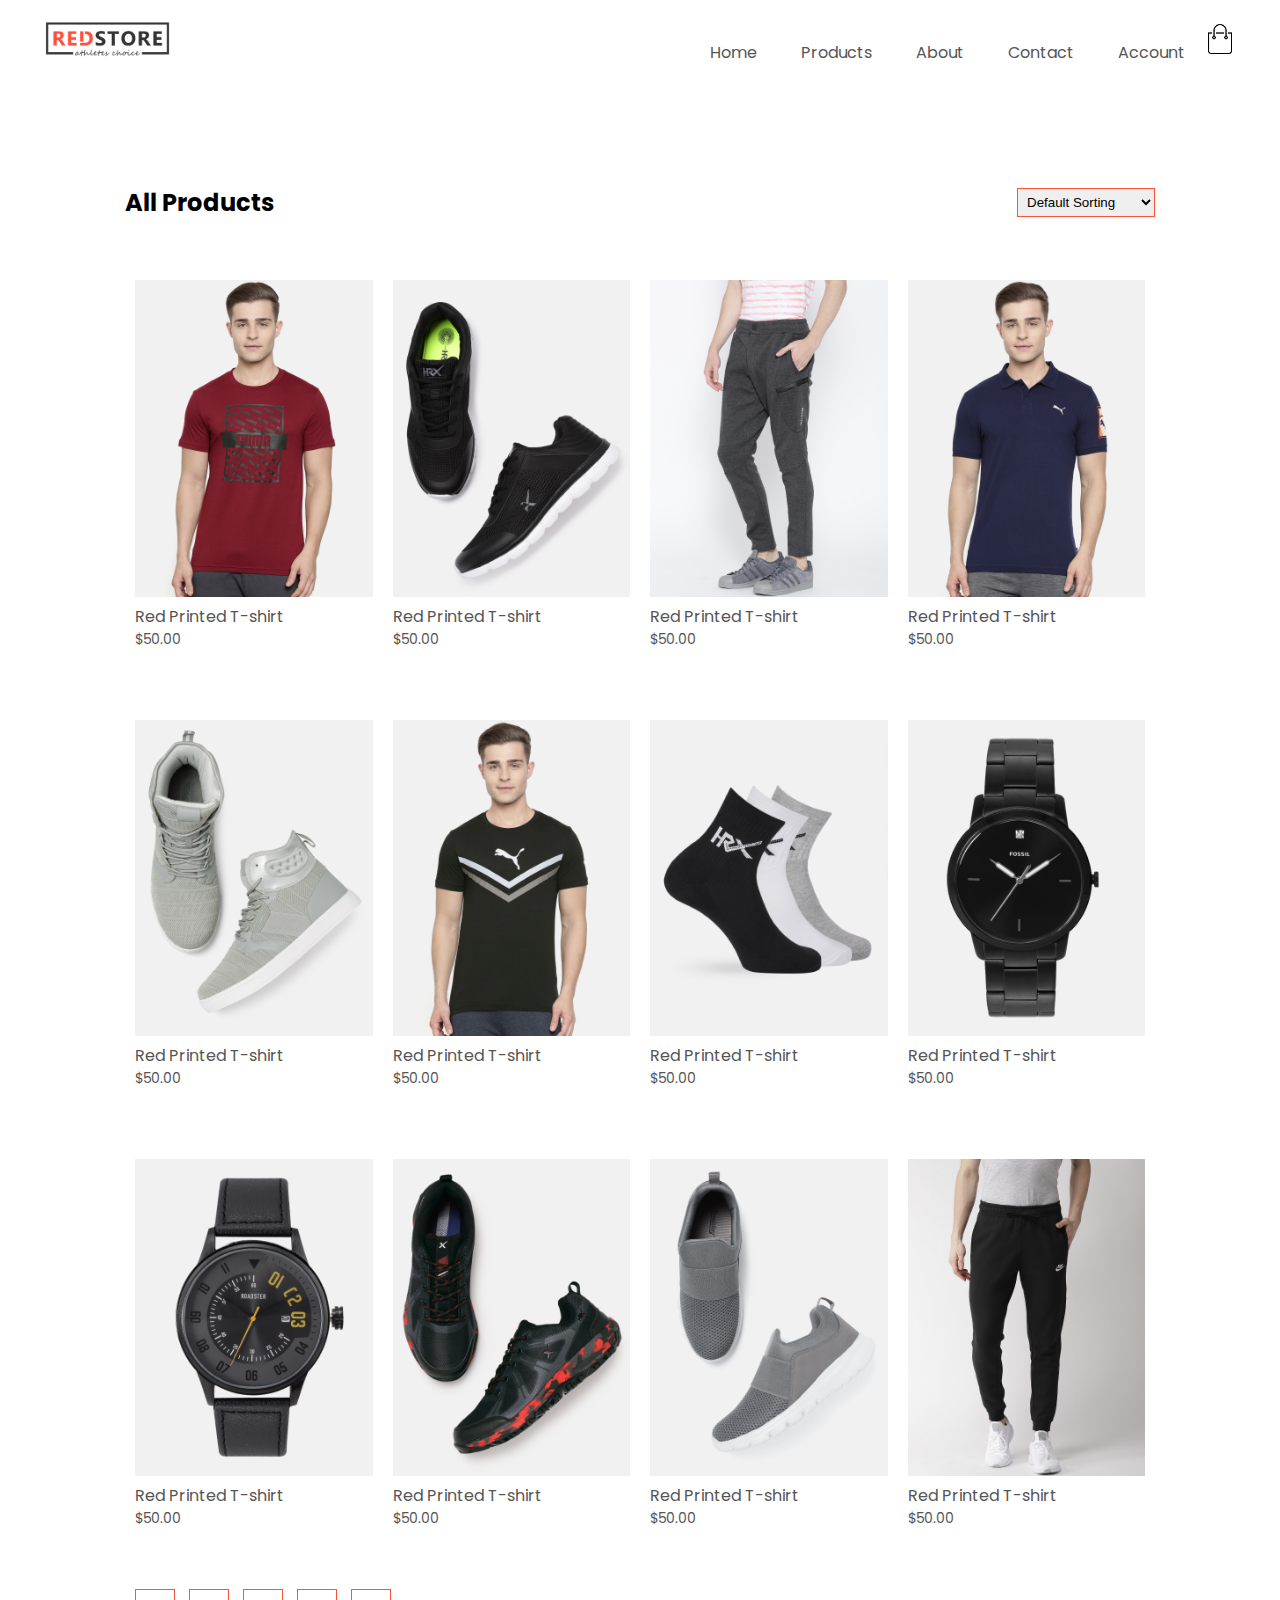
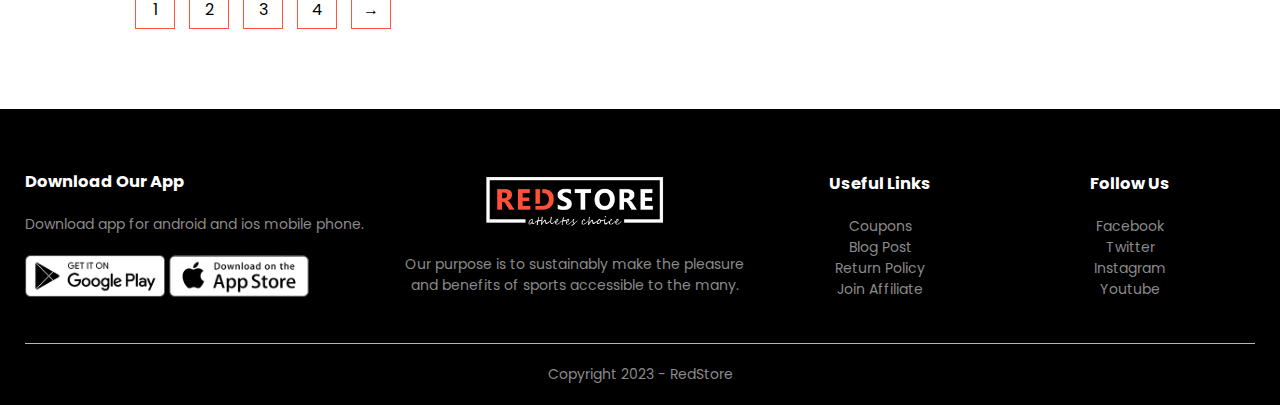
<file: products.html>
<!DOCTYPE html>
<html lang="en">

<head>
    <meta charset="UTF-8">
    <meta http-equiv="X-UA-Compatible" content="IE=edge">
    <meta name="viewport" content="width=device-width, initial-scale=1.0">
    <link rel="stylesheet"
        href="https://fonts.googleapis.com/css2?family=Poppins:wght@300;400;500;600;700&display=swap">
    <link rel="stylesheet" href="https://cdnjs.cloudflare.com/ajax/libs/font-awesome/6.3.0/css/all.min.css"
        integrity="sha512-SzlrxWUlpfuzQ+pcUCosxcglQRNAq/DZjVsC0lE40xsADsfeQoEypE+enwcOiGjk/bSuGGKHEyjSoQ1zVisanQ=="
        crossorigin="anonymous" referrerpolicy="no-referrer" />
    <title>All Products - RedStore</title>
    <link rel="stylesheet" href="/style.css">
</head>

<body>

    <div class="container">
        <div class="navbar">
            <div class="logo">
                <a href="index.html"><img src="/images/logo.png" width="125px"></a>
            </div>
            <nav>
                <ul id="Menuitems">
                    <li> <a href="index.html">Home</a></li>
                    <li> <a href="products.html">Products</a></li>
                    <li> <a href="#">About</a></li>
                    <li> <a href="#">Contact</a></li>
                    <li> <a href="account.html">Account</a></li>
                </ul>
            </nav>
            <a href="Cart.html"><img src="/images/cart.png" width="30px" height="30px"></a>
            <img src="/images/menu.png" class="menu-item" onclick="menutoggle()">
        </div>
    </div>

    <div class="small-category"> 
        <div class="row row-2">
            <h2>All Products</h2>
             <select>
                <option> Default Sorting </option>
                <option> Short by Price </option>
                <option> Sort by Popularity </option>
                <option> Sort by Rating </option>
                <option> Sort by Sale </option>
             </select>   
        </div>

        <div class="row">
            <div class="col-4">
                <img src="/images/product-1.jpg">
                <h4>Red Printed T-shirt</h4>
                <div class="rating">
                    <i class="fa fa-star"></i>
                    <i class="fa fa-star"></i>
                    <i class="fa fa-star"></i>
                    <i class="fa fa-star"></i>
                    <i class="fa fa-star-half"></i>
                </div>
                <p>$50.00</p>
            </div>
            <div class="col-4">
                <img src="/images/product-2.jpg">
                <h4>Red Printed T-shirt</h4>
                <div class="rating">
                    <i class="fa fa-star"></i>
                    <i class="fa fa-star"></i>
                    <i class="fa fa-star"></i>
                    <i class="fa fa-star"></i>
                    <i class="fa fa-star-half"></i>
                </div>
                <p>$50.00</p>
            </div>
            <div class="col-4">
                <img src="/images/product-3.jpg">
                <h4>Red Printed T-shirt</h4>
                <div class="rating">
                    <i class="fa fa-star"></i>
                    <i class="fa fa-star"></i>
                    <i class="fa fa-star"></i>
                    <i class="fa fa-star"></i>
                    <i class="fa fa-star-half"></i>
                </div>
                <p>$50.00</p>
            </div>
            <div class="col-4">
                <img src="/images/product-4.jpg">
                <h4>Red Printed T-shirt</h4>
                <div class="rating">
                    <i class="fa fa-star"></i>
                    <i class="fa fa-star"></i>
                    <i class="fa fa-star"></i>
                    <i class="fa fa-star"></i>
                    <i class="fa fa-star-half"></i>
                </div>
                <p>$50.00</p>
            </div>
        </div>
        <div class="row">
            <div class="col-4">
                <img src="/images/product-5.jpg">
                <h4>Red Printed T-shirt</h4>
                <div class="rating">
                    <i class="fa fa-star"></i>
                    <i class="fa fa-star"></i>
                    <i class="fa fa-star"></i>
                    <i class="fa fa-star"></i>
                    <i class="fa fa-star-half"></i>
                </div>
                <p>$50.00</p>
            </div>
            <div class="col-4">
                <img src="/images/product-6.jpg">
                <h4>Red Printed T-shirt</h4>
                <div class="rating">
                    <i class="fa fa-star"></i>
                    <i class="fa fa-star"></i>
                    <i class="fa fa-star"></i>
                    <i class="fa fa-star"></i>
                    <i class="fa fa-star-half"></i>
                </div>
                <p>$50.00</p>
            </div>
            <div class="col-4">
                <img src="/images/product-7.jpg">
                <h4>Red Printed T-shirt</h4>
                <div class="rating">
                    <i class="fa fa-star"></i>
                    <i class="fa fa-star"></i>
                    <i class="fa fa-star"></i>
                    <i class="fa fa-star"></i>
                    <i class="fa fa-star-half"></i>
                </div>
                <p>$50.00</p>
            </div>
            <div class="col-4">
                <img src="/images/product-8.jpg">
                <h4>Red Printed T-shirt</h4>
                <div class="rating">
                    <i class="fa fa-star"></i>
                    <i class="fa fa-star"></i>
                    <i class="fa fa-star"></i>
                    <i class="fa fa-star"></i>
                    <i class="fa fa-star-half"></i>
                </div>
                <p>$50.00</p>
            </div>
        </div>
        <div class="row">
            <div class="col-4">
                <img src="/images/product-9.jpg">
                <h4>Red Printed T-shirt</h4>
                <div class="rating">
                    <i class="fa fa-star"></i>
                    <i class="fa fa-star"></i>
                    <i class="fa fa-star"></i>
                    <i class="fa fa-star"></i>
                    <i class="fa fa-star-half"></i>
                </div>
                <p>$50.00</p>
            </div>
            <div class="col-4">
                <img src="/images/product-10.jpg">
                <h4>Red Printed T-shirt</h4>
                <div class="rating">
                    <i class="fa fa-star"></i>
                    <i class="fa fa-star"></i>
                    <i class="fa fa-star"></i>
                    <i class="fa fa-star"></i>
                    <i class="fa fa-star-half"></i>
                </div>
                <p>$50.00</p>
            </div>
            <div class="col-4">
                <img src="/images/product-11.jpg">
                <h4>Red Printed T-shirt</h4>
                <div class="rating">
                    <i class="fa fa-star"></i>
                    <i class="fa fa-star"></i>
                    <i class="fa fa-star"></i>
                    <i class="fa fa-star"></i>
                    <i class="fa fa-star-half"></i>
                </div>
                <p>$50.00</p>
            </div>
            <div class="col-4">
                <img src="/images/product-12.jpg">
                <h4>Red Printed T-shirt</h4>
                <div class="rating">
                    <i class="fa fa-star"></i>
                    <i class="fa fa-star"></i>
                    <i class="fa fa-star"></i>
                    <i class="fa fa-star"></i>
                    <i class="fa fa-star-half"></i>
                </div>
                <p>$50.00</p>
            </div>
        </div>
        <div class="page-btn">
            <span>1</span>
            <span>2</span>
            <span>3</span>
            <span>4</span>
            <span>&#8594;</span>
        </div>
    </div>


    <!-- footer -->

    <div class="footer">
        <div class="container">
            <div class="row">
                <div class="footer-col-1">
                    <h3>Download Our App</h3>
                    <p>Download app for android and ios mobile phone.</p>
                    <div class="app-logo">
                        <img src="/images/play-store.png">
                        <img src="/images/app-store.png">
                    </div>
                </div>
                <div class="footer-col-2">
                    <img src="/images/logo-white.png">
                    <p>Our purpose is to sustainably make the pleasure and benefits of sports accessible to the
                        many.</p>
                </div>
                <div class="footer-col-3">
                    <h3>Useful Links</h3>
                    <ul>
                        <li>Coupons</li>
                        <li>Blog Post</li>
                        <li>Return Policy</li>
                        <li>Join Affiliate</li>
                    </ul>
                </div>
                <div class="footer-col-4">
                    <h3>Follow Us</h3>
                    <ul>
                        <li>Facebook</li>
                        <li>Twitter</li>
                        <li>Instagram</li>
                        <li>Youtube</li>
                    </ul>
                </div>
            </div>
            <hr>
            <p class="copyright"> Copyright 2023 - RedStore</p>
        </div>
    </div>


    <!-- JS for toggle menu -->

    <script>

        var Menuitems = document.getElementById("Menuitems");

        Menuitems.style.maxHeight = "0px";

        function menutoggle() {
            if (Menuitems.style.maxHeight == "0px") {
                Menuitems.style.maxHeight = "200px";
            }
            else {
                Menuitems.style.maxHeight = "0px";
            }
        }

    </script>


</body>

</html>
</file>
<file: style.css>
* {
    margin: 0;
    padding: 0;
    box-sizing: border-box;
}

body {
    font-family: 'Poppins', sans-serif;
}

.header {
    background: radial-gradient(#fff, #ffd6d6);
}

.container {
    max-width: 1300px;
    margin: auto;
    padding-inline: 25px;
}

.navbar {
    display: flex;
    align-items: center;
    padding: 20px;
}

nav {
    flex: 1;
    text-align: right;
}

nav ul {
    display: inline-block;
    list-style: none;
}

nav ul li {
    display: inline-block;
    margin: 20px;
}

.navbar ul li a {
    text-decoration: none;
    color: #555;
}

p {
    color: #555;
}

.row {
    display: flex;
    align-items: center;
    justify-content: space-around;
    flex-wrap: wrap;
}

.header .row {
    margin-top: 70px;
}

.col-2 {
    flex-basis: 50%;
    min-width: 300px;
}

.col-2 img {
    max-width: 100%;
    padding: 50px 0px;
}

.col-2 h1 {
    font-size: 50px;
    line-height: 60px;
    margin-bottom: 15px;
}

.btn {
    display: inline-block;
    background: #ff523b;
    color: #fff;
    text-decoration: none;
    padding: 8px 30px;
    border-radius: 30px;
    margin: 30px 0px;
    transition: background 0.5s;
}

.btn:hover {
    background: #563434;
}

/* Categories */

.categories {
    margin: 70px 0px;
}

.small-category {
    max-width: 1080px;
    margin: auto;
    padding-inline: 25px;
}

.col-3 {
    flex-basis: 30%;
    margin-bottom: 30px;
}

.col-3 img {
    width: 100%;
}

.col-4 {
    flex-basis: 25%;
    padding: 10px;
    margin-bottom: 50px;
    transition: transform 0.5s;
}

.col-4:hover {
    transform: translateY(-5px);
}

.col-4 img {
    width: 100%;
}

.title {
    text-align: center;
    margin-bottom: 80px;
    position: relative;
    line-height: 60px;
    color: #555;
}

.title::after {
    content: '';
    background: #ff523b;
    width: 80px;
    height: 5px;
    position: absolute;
    bottom: 0px;
    transform: translateX(-50%);
    left: 50%;
}

.col-4 h4 {
    color: #555;
    font-weight: normal;
}

.col-4 p {
    font-size: 14px;
}

.rating .fa {
    color: #ff523b;
}

/* offer */

.offer {
    background: radial-gradient(#fff, #ffd6d6);
    margin-top: 80px;
    padding: 30px 0;
}

.col-2 .offer-img {
    padding: 50px;
}

small {
    color: #555;
}

/* Testimonial */

.testimonial {
    padding-top: 100px;
}

.testimonial .col-3 {
    text-align: center;
    padding: 40px 20px;
    box-shadow: 0px 0 20px 0px rgba(0, 0, 0, 0.1);
    cursor: pointer;
    transition: transform 0.5s;
}

.testimonial .col-3:hover {
    transform: translateY(-10px);
}

.testimonial .col-3 img {
    width: 50px;
    margin-top: 20px;
    border-radius: 50%;
}

.fa-quote-left {
    font-size: 34px;
    color: #ff523b;
}

.col-3 p {
    font-size: 12px;
    margin: 12px 0;
    color: #777;
}

.testimonial .col-3 h3 {
    font-weight: 600;
    color: #555;
    font-size: 16px;
}

/* brands */

.brands {
    margin: 100px auto;

}

.col-5 {
    width: 160px;
}

.col-5 img {
    cursor: pointer;
    width: 100%;
    filter: grayscale(100%);
}

.col-5 img:hover {
    filter: grayscale(0);
}

/* Footer */

.footer {
    background-color: #000;
    color: #8a8a8a;
    font-size: 14px;
    padding: 60px 0 20px;
}

.footer p {
    color: #8a8a8a;
}

.footer h3 {
    color: #fff;
    margin-bottom: 20px;
}

.footer-col-1,
.footer-col-2,
.footer-col-3,
.footer-col-4 {
    min-width: 250px;
    margin-bottom: 20px;
}

.footer-col-1 {
    flex-basis: 30%;
}

.app-logo {
    margin-top: 20px;
}

.app-logo img {
    width: 140px;
}

.footer-col-2 {
    flex: 1;
    text-align: center;
}

.footer-col-2 img {
    width: 180px;
    margin-bottom: 20px;
}

.footer-col-3,
.footer-col-4 {
    flex-basis: 12%;
    text-align: center;
}

.footer-col-3 ul {
    list-style-type: none;
}

.footer-col-4 ul {
    list-style-type: none;
}

.footer hr {
    border: none;
    background: #b5b5b5;
    height: 1px;
    margin: 20px 0px;
}

.copyright {
    text-align: center;
}

.menu-item {
    width: 28px;
    margin-left: 20px;
    display: none;
}


/* -----------------All Products page------------------------- */

.row-2 {
    justify-content: space-between;
    margin: 100px auto 50px;
}

.row-2 select {
    border: 1px solid #ff523b;
    padding: 5px;
}

.row-2 select option {
    color: #555;
}

.page-btn {
    margin: 0 auto 80px;
}

.page-btn span {
    display: inline-block;
    border: 1px solid #ff523b;
    margin-left: 10px;
    width: 40px;
    height: 40px;
    text-align: center;
    line-height: 40px;
    cursor: pointer;
}

.page-btn span:hover {
    background: #ff523b;
    color: #fff;
}


/* --------------------single product--------------------------- */

.single-product {
    margin-top: 80px;
}

.single-product .col-2 img {
    padding: 0px;
}

.single-product .col-2 {
    padding: 20px;
}

.single-product .col-2 h1 {
    margin-top: 20px;
}

.single-product .col-2 h4 {
    margin: 20px 0;
    font-size: 22px;
    font-weight: bold;
}

.single-product select {
    display: block;
    padding: 10px;
    margin-top: 20px;
    border: 1px solid #ff523b;
}

.single-product input {
    width: 50px;
    height: 40px;
    padding-left: 10px;
    font-size: 15px;
    margin-right: 10px;
    border: 1px solid #ff523b;
}

.single-product input:focus {
    outline: none;
}

.single-product .col-2 .fa.fa-indent {
    color: #ff523b;
    margin-left: 10px;
}

.small-img-row {
    display: flex;
    justify-content: space-between;
}

.small-img-col {
    flex-basis: 24%;
    cursor: pointer;
}



/* -----------------------------Cart items--------------------------- */

.cart-page {
    margin: 80px auto;
}

.cart-page table {
    width: 100%;
    border-collapse: collapse;
}

.cart-info {
    display: flex;
    flex-wrap: wrap;
}

.cart-page th {
    text-align: left;
    padding: 5px;
    color: #fff;
    background: #ff523b;
    font-weight : normal;
}

.cart-page td {
    padding: 10px 5px;
}

.cart-page input {
    width: 40px;
    height: 30px;
    padding-left: 5px;
}

.cart-info a {
    color: #ff523b;
    font-size: 12px;
    text-decoration: none;
}
.cart-info img {
    width: 80px;
    height: 80px;
    margin-right: 10px;
  }
  .total-price {
    display: flex;
    justify-content: flex-end;
  }
  .total-price table {
    border-top: 3px solid #ff523b;
    width: 100%;
    max-width: 400px;
  }
  .cart-page th:last-child {
    text-align: right;
  }
  .cart-page td:last-child {
    text-align: right;
  }


  /* ----------------------Account-page------------------------- */

  .account-page{
    padding: 50px 0;
    background: radial-gradient(#fff, #ffd6d6);

  }
  .form-container {
    background: #fff;
    width: 300px;
    height: 400px;
    position: relative;
    text-align: center;
    padding: 20px 0;
    margin: auto;
    box-shadow: 0 0 20px 0px rgba(0,0,0,0.1);
    overflow: hidden;
  }
  .form-container span {
    font-weight: bold;
    padding: 0 10px;
    color: #555;
    cursor: pointer;
    width: 100px;
    display: inline-block;
  }
  .form-container form {
    max-width: 300px;
    padding: 0px 20px;
    position: absolute;    
    top: 130px;
    transition: transform 1s;
  }     
  form input {
    width: 100%;
    height: 30px;
    margin: 10px 0;
    padding: 0 10px;
    border: 1px solid #ccc;
  }
  .form-container .btn {
    width: 100%;
    border: none;
    cursor: pointer;
    margin: 10px 0;
  }
  #loginForm {
    left: -300px;
  }
  #RegisterForm {
    left: 0px;
  } 
  .col-2 form a {
    text-decoration: none;
    font-size: 12px;
    color: #555;
  } 
  #Indicator {
    width: 100px;
    border: none;
    background: #ff523b;
    height: 3px;
    margin-top: 8px;
    transform: translateX(150px);
  }



/********************** Media Query **********************/

@media only screen and (max-width:800px) {

    nav ul {
        position: absolute;
        top: 70px;
        right: 0px;
        background: #333;
        width: 100%;
        overflow: hidden;
        transition: max-height 0.5s;
    }

    nav ul li {
        display: block;
        margin-right: 50px;
        margin-top: 10px;
        margin-bottom: 10px;
    }

    .navbar ul li a {
        color: #fff;
    }

    .menu-item {
        display: block;
        cursor: pointer;
    }

}

@media only screen and (max-width:600px) {
    .row {
        text-align: center;
    }

    .col-2,
    .col-3,
    .col-4,
    .col-5 {
        flex-basis: 100%;
    }

    .single-product .row {
        text-align: left;
    }

    .single-product h1 {
        font-size: 26px;
        line-height: 32px;
    }
    .cart-info p {
        display: none;
      }
}
</file>
